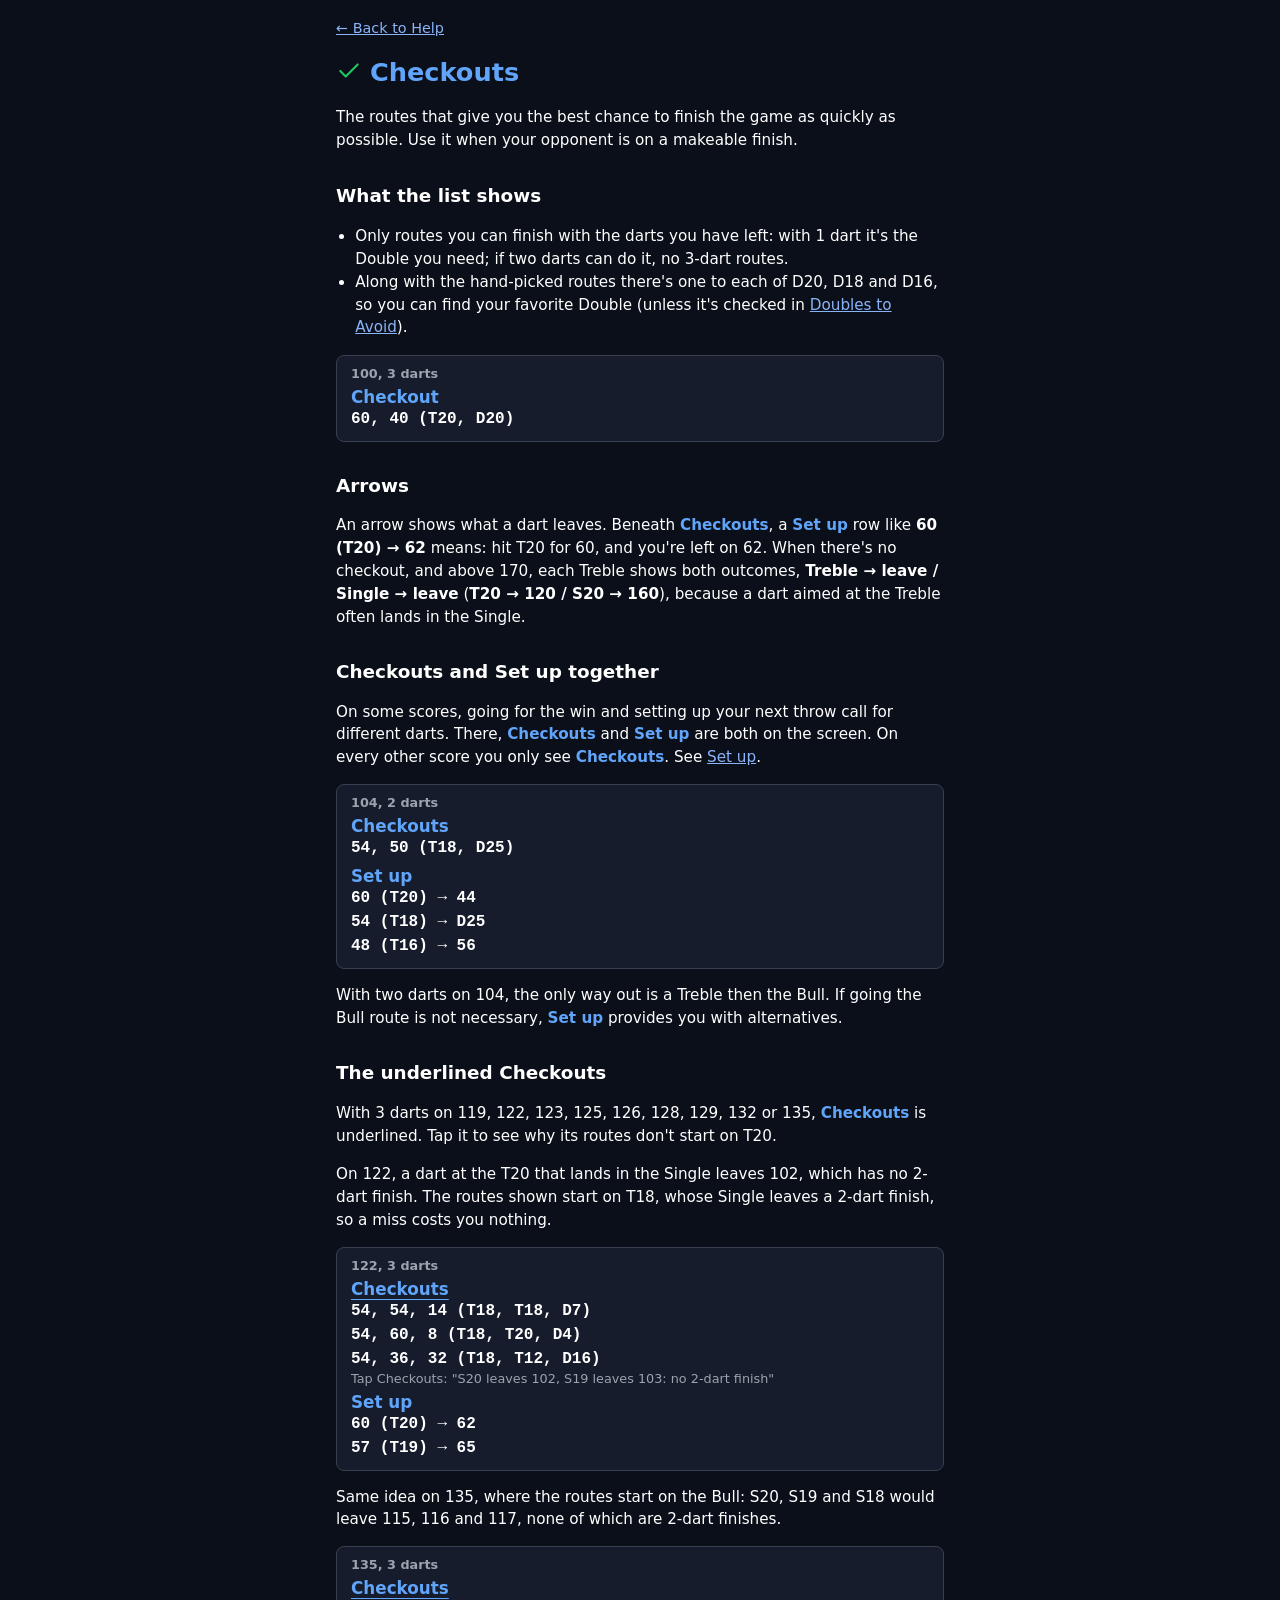
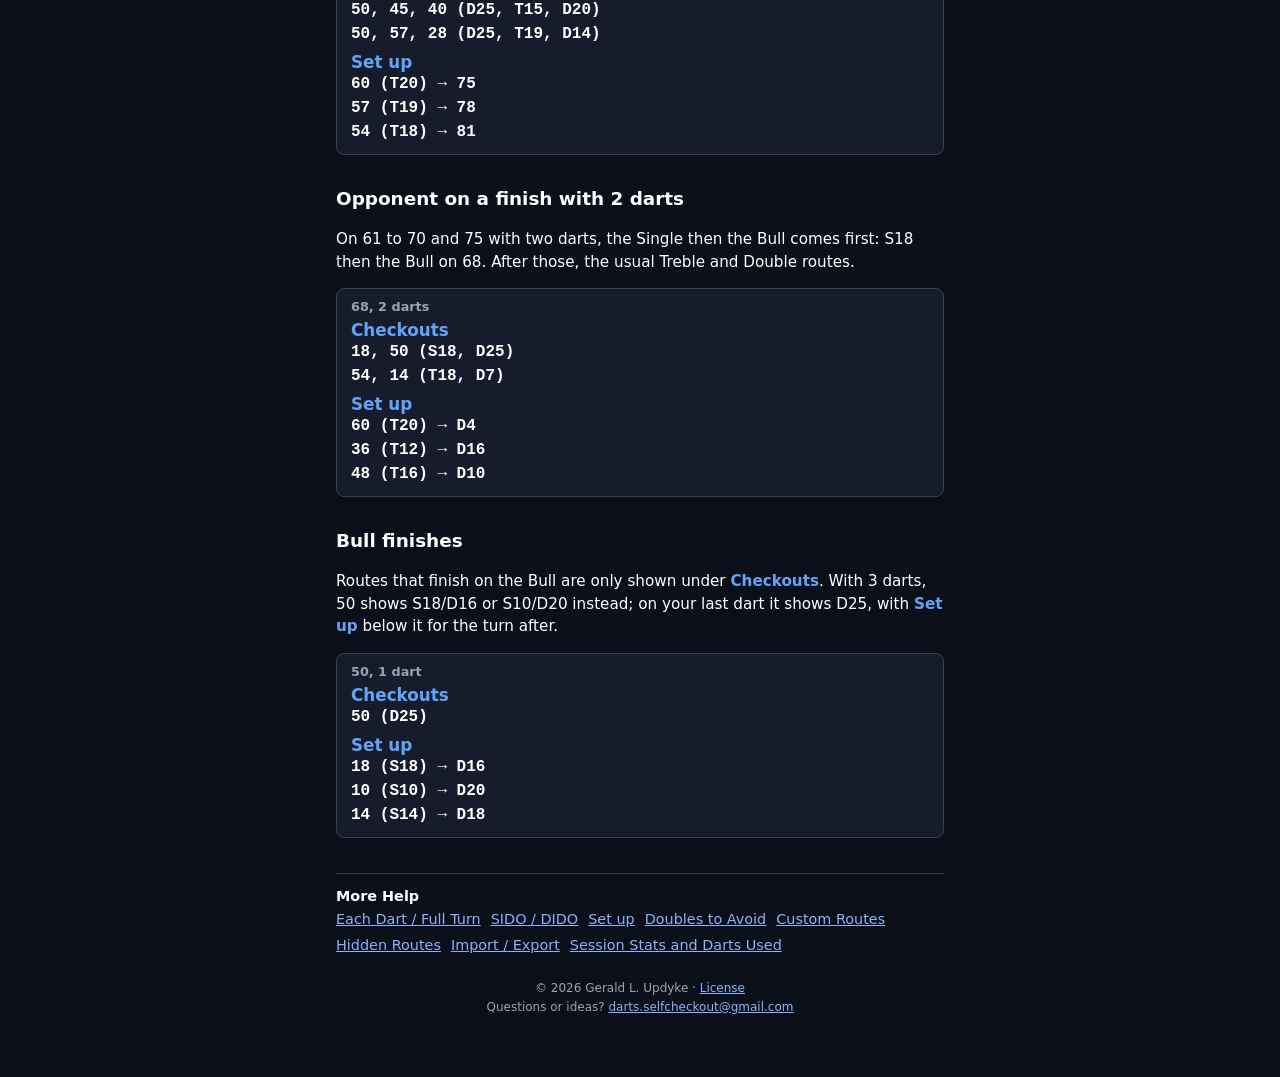
<file: help/checkouts.html>
<!doctype html>
<html lang="en">
<head>
<meta charset="utf-8">
<meta name="viewport" content="width=device-width, initial-scale=1">
<title>Checkouts · Self Checkout Help</title>
<link rel="stylesheet" href="help.css">
<script src="help.js"></script>
</head>
<body>
<main>
<a class="back" href="../?help">← Back to Help</a>
<h1><svg class="hi check" viewBox="0 0 24 24" width="26" height="26" fill="none" stroke="currentColor" stroke-width="2" stroke-linecap="round" stroke-linejoin="round" aria-hidden="true"><path d="M20 6 9 17l-5-5"/></svg>Checkouts</h1>

<p>The routes that give you the best chance to finish the game as quickly as possible. Use it when your opponent is on a makeable finish.</p>
<h2>What the list shows</h2>
<ul>
<li>Only routes you can finish with the darts you have left: with 1 dart it's the Double you need; if two darts can do it, no 3-dart routes.</li>
<li>Along with the hand-picked routes there's one to each of D20, D18 and D16, so you can find your favorite Double (unless it's checked in <a href="doubles-to-avoid.html">Doubles to Avoid</a>).</li>
</ul>
<div class="ex"><span class="cap">100, 3 darts</span><span class="h">Checkout</span>60, 40 (T20, D20)</div>
<h2>Arrows</h2>
<p>An arrow shows what a dart leaves. Beneath <span class="blue">Checkouts</span>, a <span class="blue">Set up</span> row like <strong>60 (T20) → 62</strong> means: hit T20 for 60, and you're left on 62. When there's no checkout, and above 170, each Treble shows both outcomes, <strong>Treble → leave / Single → leave</strong> (<strong>T20 → 120 / S20 → 160</strong>), because a dart aimed at the Treble often lands in the Single.</p>
<h2>Checkouts and Set up together</h2>
<p>On some scores, going for the win and setting up your next throw call for different darts. There, <span class="blue">Checkouts</span> and <span class="blue">Set up</span> are both on the screen. On every other score you only see <span class="blue">Checkouts</span>. See <a href="set-up.html">Set up</a>.</p>
<div class="ex"><span class="cap">104, 2 darts</span><span class="h">Checkouts</span>54, 50 (T18, D25)
<span class="h">Set up</span>60 (T20) → 44<br>54 (T18) → D25<br>48 (T16) → 56</div>
<p>With two darts on 104, the only way out is a Treble then the Bull. If going the Bull route is not necessary, <span class="blue">Set up</span> provides you with alternatives.</p>
<h2>The underlined Checkouts</h2>
<p>With 3 darts on 119, 122, 123, 125, 126, 128, 129, 132 or 135, <span class="blue">Checkouts</span> is underlined. Tap it to see why its routes don't start on T20.</p>
<p>On 122, a dart at the T20 that lands in the Single leaves 102, which has no 2-dart finish. The routes shown start on T18, whose Single leaves a 2-dart finish, so a miss costs you nothing.</p>
<div class="ex"><span class="cap">122, 3 darts</span><span class="h u">Checkouts</span>54, 54, 14 (T18, T18, D7)<br>54, 60, 8 (T18, T20, D4)<br>54, 36, 32 (T18, T12, D16)
<span class="note">Tap Checkouts: "S20 leaves 102, S19 leaves 103: no 2-dart finish"</span>
<span class="h">Set up</span>60 (T20) → 62<br>57 (T19) → 65</div>
<p>Same idea on 135, where the routes start on the Bull: S20, S19 and S18 would leave 115, 116 and 117, none of which are 2-dart finishes.</p>
<div class="ex"><span class="cap">135, 3 darts</span><span class="h u">Checkouts</span>50, 45, 40 (D25, T15, D20)<br>50, 57, 28 (D25, T19, D14)
<span class="h">Set up</span>60 (T20) → 75<br>57 (T19) → 78<br>54 (T18) → 81</div>
<h2>Opponent on a finish with 2 darts</h2>
<p>On 61 to 70 and 75 with two darts, the Single then the Bull comes first: S18 then the Bull on 68. After those, the usual Treble and Double routes.</p>
<div class="ex"><span class="cap">68, 2 darts</span><span class="h">Checkouts</span>18, 50 (S18, D25)<br>54, 14 (T18, D7)
<span class="h">Set up</span>60 (T20) → D4<br>36 (T12) → D16<br>48 (T16) → D10</div>
<h2>Bull finishes</h2>
<p>Routes that finish on the Bull are only shown under <span class="blue">Checkouts</span>. With 3 darts, 50 shows S18/D16 or S10/D20 instead; on your last dart it shows D25, with <span class="blue">Set up</span> below it for the turn after.</p>
<div class="ex"><span class="cap">50, 1 dart</span><span class="h">Checkouts</span>50 (D25)
<span class="h">Set up</span>18 (S18) → D16<br>10 (S10) → D20<br>14 (S14) → D18</div>

<div class="more"><strong>More Help</strong><br><a href="each-dart-full-turn.html">Each Dart / Full Turn</a><a href="sido-dido.html">SIDO / DIDO</a><a href="set-up.html">Set up</a><a href="doubles-to-avoid.html">Doubles to Avoid</a><a href="custom-routes.html">Custom Routes</a><a href="hidden-routes.html">Hidden Routes</a><a href="import-export.html">Import / Export</a><a href="session-stats.html">Session Stats and Darts Used</a></div>
<p class="foot">© 2026 Gerald L. Updyke · <a href="license.txt">License</a><br>Questions or ideas? <a href="mailto:darts.selfcheckout@gmail.com">darts.selfcheckout@gmail.com</a></p>
</main>
</body>
</html>
</file>
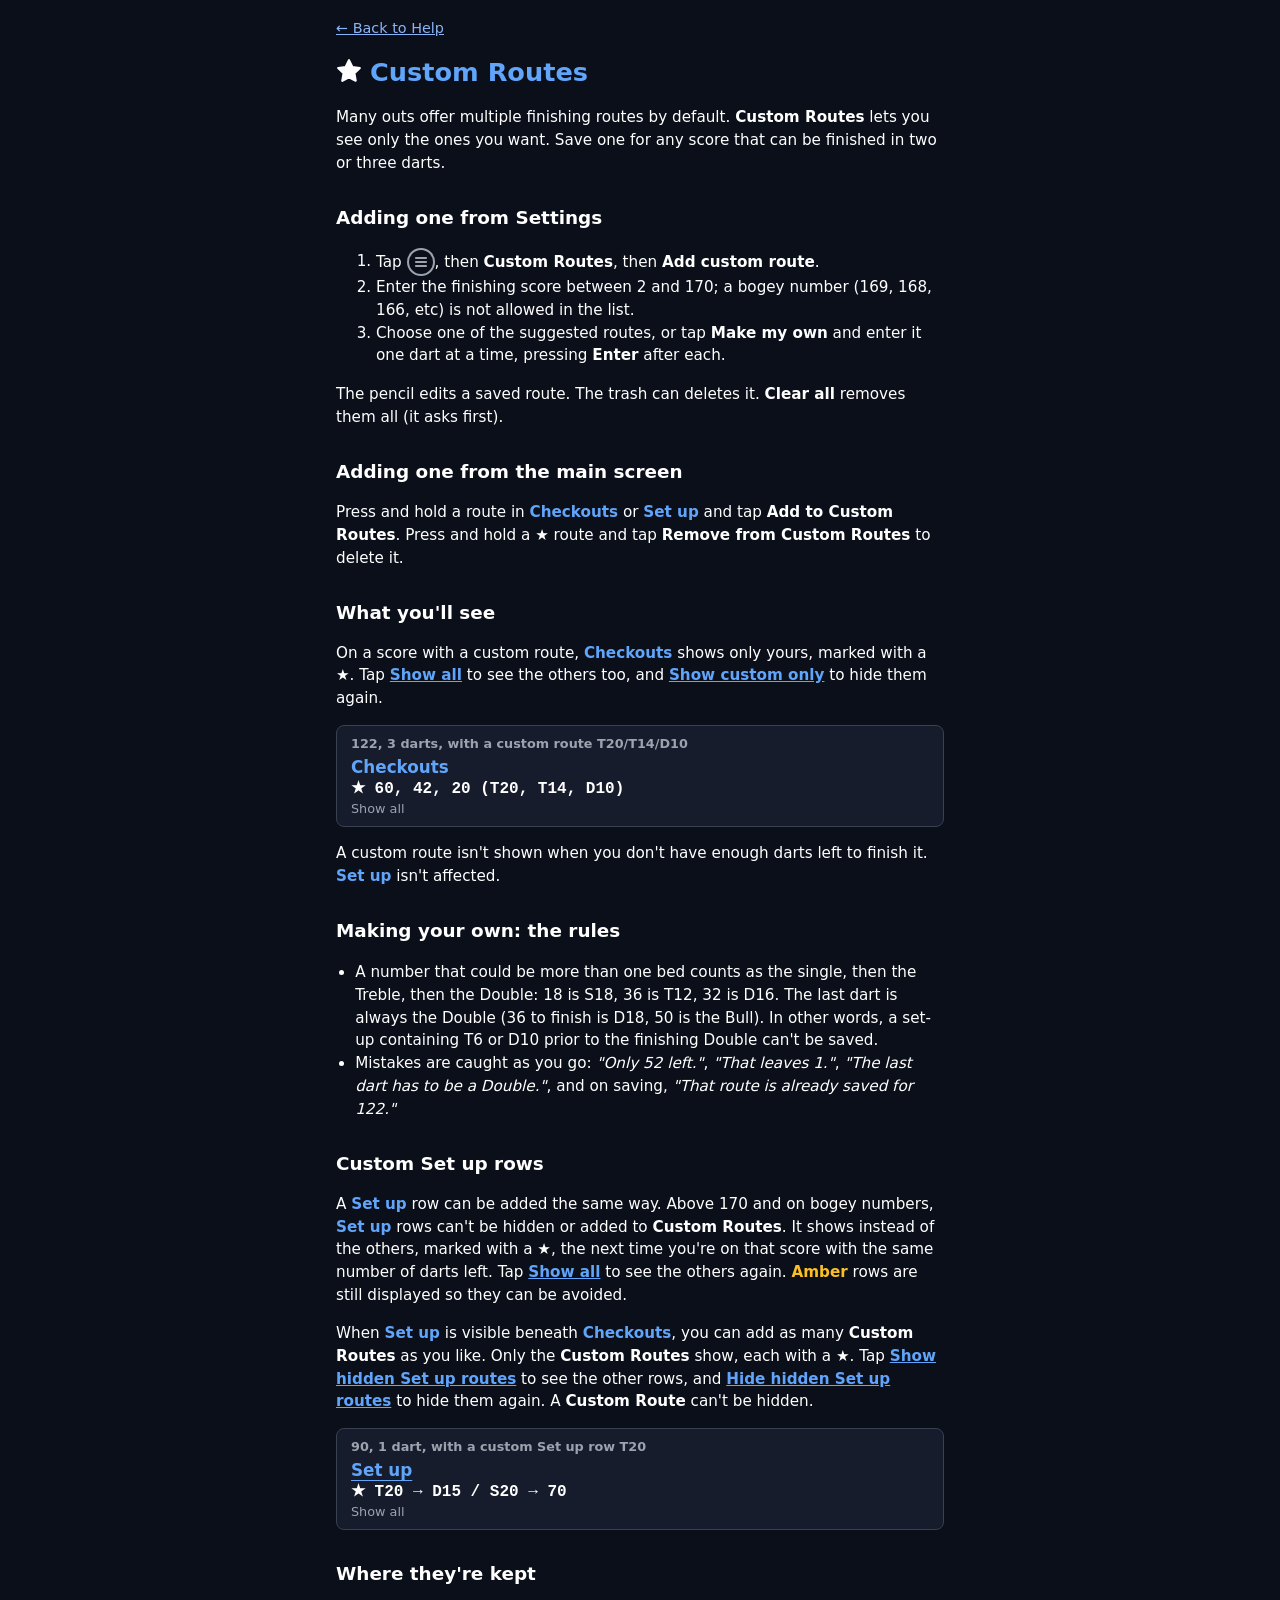
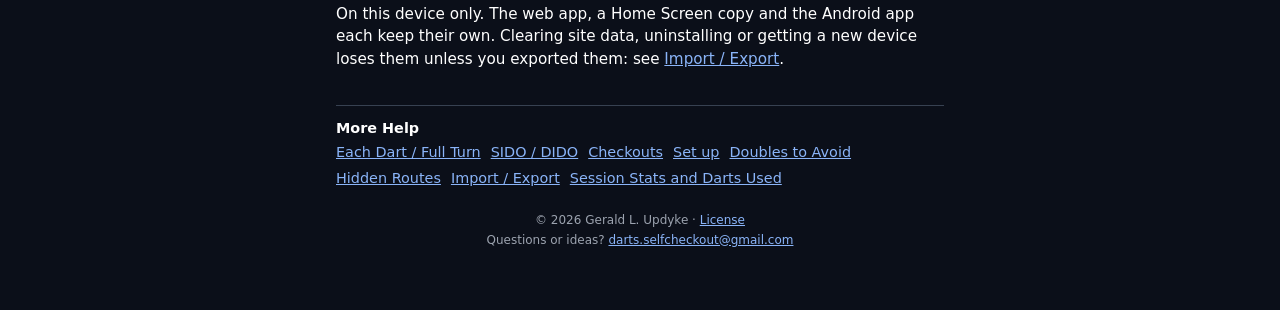
<file: help/custom-routes.html>
<!doctype html>
<html lang="en">
<head>
<meta charset="utf-8">
<meta name="viewport" content="width=device-width, initial-scale=1">
<title>Custom Routes · Self Checkout Help</title>
<link rel="stylesheet" href="help.css">
<script src="help.js"></script>
</head>
<body>
<main>
<a class="back" href="../?help">← Back to Help</a>
<h1><svg class="hi star" viewBox="0 0 24 24" width="26" height="26" fill="currentColor" stroke="currentColor" stroke-width="2" stroke-linecap="round" stroke-linejoin="round" aria-hidden="true"><polygon points="12 2 15.09 8.26 22 9.27 17 14.14 18.18 21.02 12 17.77 5.82 21.02 7 14.14 2 9.27 8.91 8.26 12 2"/></svg>Custom Routes</h1>

<p>Many outs offer multiple finishing routes by default. <strong>Custom Routes</strong> lets you see only the ones you want. Save one for any score that can be finished in two or three darts.</p>
<h2>Adding one from Settings</h2>
<ol>
<li>Tap <span class="ic" role="img" aria-label="the Settings button"><svg viewBox="0 0 24 24" width="16" height="16" fill="none" stroke="currentColor" stroke-width="2" stroke-linecap="round" stroke-linejoin="round" aria-hidden="true"><path d="M4 12h16M4 6h16M4 18h16"/></svg></span>, then <strong>Custom Routes</strong>, then <strong>Add custom route</strong>.</li>
<li>Enter the finishing score between 2 and 170; a bogey number (169, 168, 166, etc) is not allowed in the list.</li>
<li>Choose one of the suggested routes, or tap <strong>Make my own</strong> and enter it one dart at a time, pressing <strong>Enter</strong> after each.</li>
</ol>
<p>The pencil edits a saved route. The trash can deletes it. <strong>Clear all</strong> removes them all (it asks first).</p>
<h2>Adding one from the main screen</h2>
<p>Press and hold a route in <span class="blue">Checkouts</span> or <span class="blue">Set up</span> and tap <strong>Add to Custom Routes</strong>. Press and hold a ★ route and tap <strong>Remove from Custom Routes</strong> to delete it.</p>
<h2>What you'll see</h2>
<p>On a score with a custom route, <span class="blue">Checkouts</span> shows only yours, marked with a ★. Tap <span class="blue" style="text-decoration:underline">Show all</span> to see the others too, and <span class="blue" style="text-decoration:underline">Show custom only</span> to hide them again.</p>
<div class="ex"><span class="cap">122, 3 darts, with a custom route T20/T14/D10</span><span class="h">Checkouts</span>★ 60, 42, 20 (T20, T14, D10)
<span class="note">Show all</span></div>
<p>A custom route isn't shown when you don't have enough darts left to finish it. <span class="blue">Set up</span> isn't affected.</p>
<h2>Making your own: the rules</h2>
<ul>
<li>A number that could be more than one bed counts as the single, then the Treble, then the Double: 18 is S18, 36 is T12, 32 is D16. The last dart is always the Double (36 to finish is D18, 50 is the Bull). In other words, a set-up containing T6 or D10 prior to the finishing Double can't be saved.</li>
<li>Mistakes are caught as you go: <em>"Only 52 left."</em>, <em>"That leaves 1."</em>, <em>"The last dart has to be a Double."</em>, and on saving, <em>"That route is already saved for 122."</em></li>
</ul>
<h2>Custom Set up rows</h2>
<p>A <span class="blue">Set up</span> row can be added the same way. Above 170 and on bogey numbers, <span class="blue">Set up</span> rows can't be hidden or added to <strong>Custom Routes</strong>. It shows instead of the others, marked with a ★, the next time you're on that score with the same number of darts left. Tap <span class="blue" style="text-decoration:underline">Show all</span> to see the others again. <span class="amber">Amber</span> rows are still displayed so they can be avoided.</p>
<p>When <span class="blue">Set up</span> is visible beneath <span class="blue">Checkouts</span>, you can add as many <strong>Custom Routes</strong> as you like. Only the <strong>Custom Routes</strong> show, each with a ★. Tap <span class="blue" style="text-decoration:underline">Show hidden Set up routes</span> to see the other rows, and <span class="blue" style="text-decoration:underline">Hide hidden Set up routes</span> to hide them again. A <strong>Custom Route</strong> can't be hidden.</p>
<div class="ex"><span class="cap">90, 1 dart, with a custom Set up row T20</span><span class="h u">Set up</span>★ T20 → D15 / S20 → 70
<span class="note">Show all</span></div>
<h2>Where they're kept</h2>
<p>On this device only. The web app, a Home Screen copy and the Android app each keep their own. Clearing site data, uninstalling or getting a new device loses them unless you exported them: see <a href="import-export.html">Import / Export</a>.</p>

<div class="more"><strong>More Help</strong><br><a href="each-dart-full-turn.html">Each Dart / Full Turn</a><a href="sido-dido.html">SIDO / DIDO</a><a href="checkouts.html">Checkouts</a><a href="set-up.html">Set up</a><a href="doubles-to-avoid.html">Doubles to Avoid</a><a href="hidden-routes.html">Hidden Routes</a><a href="import-export.html">Import / Export</a><a href="session-stats.html">Session Stats and Darts Used</a></div>
<p class="foot">© 2026 Gerald L. Updyke · <a href="license.txt">License</a><br>Questions or ideas? <a href="mailto:darts.selfcheckout@gmail.com">darts.selfcheckout@gmail.com</a></p>
</main>
</body>
</html>
</file>
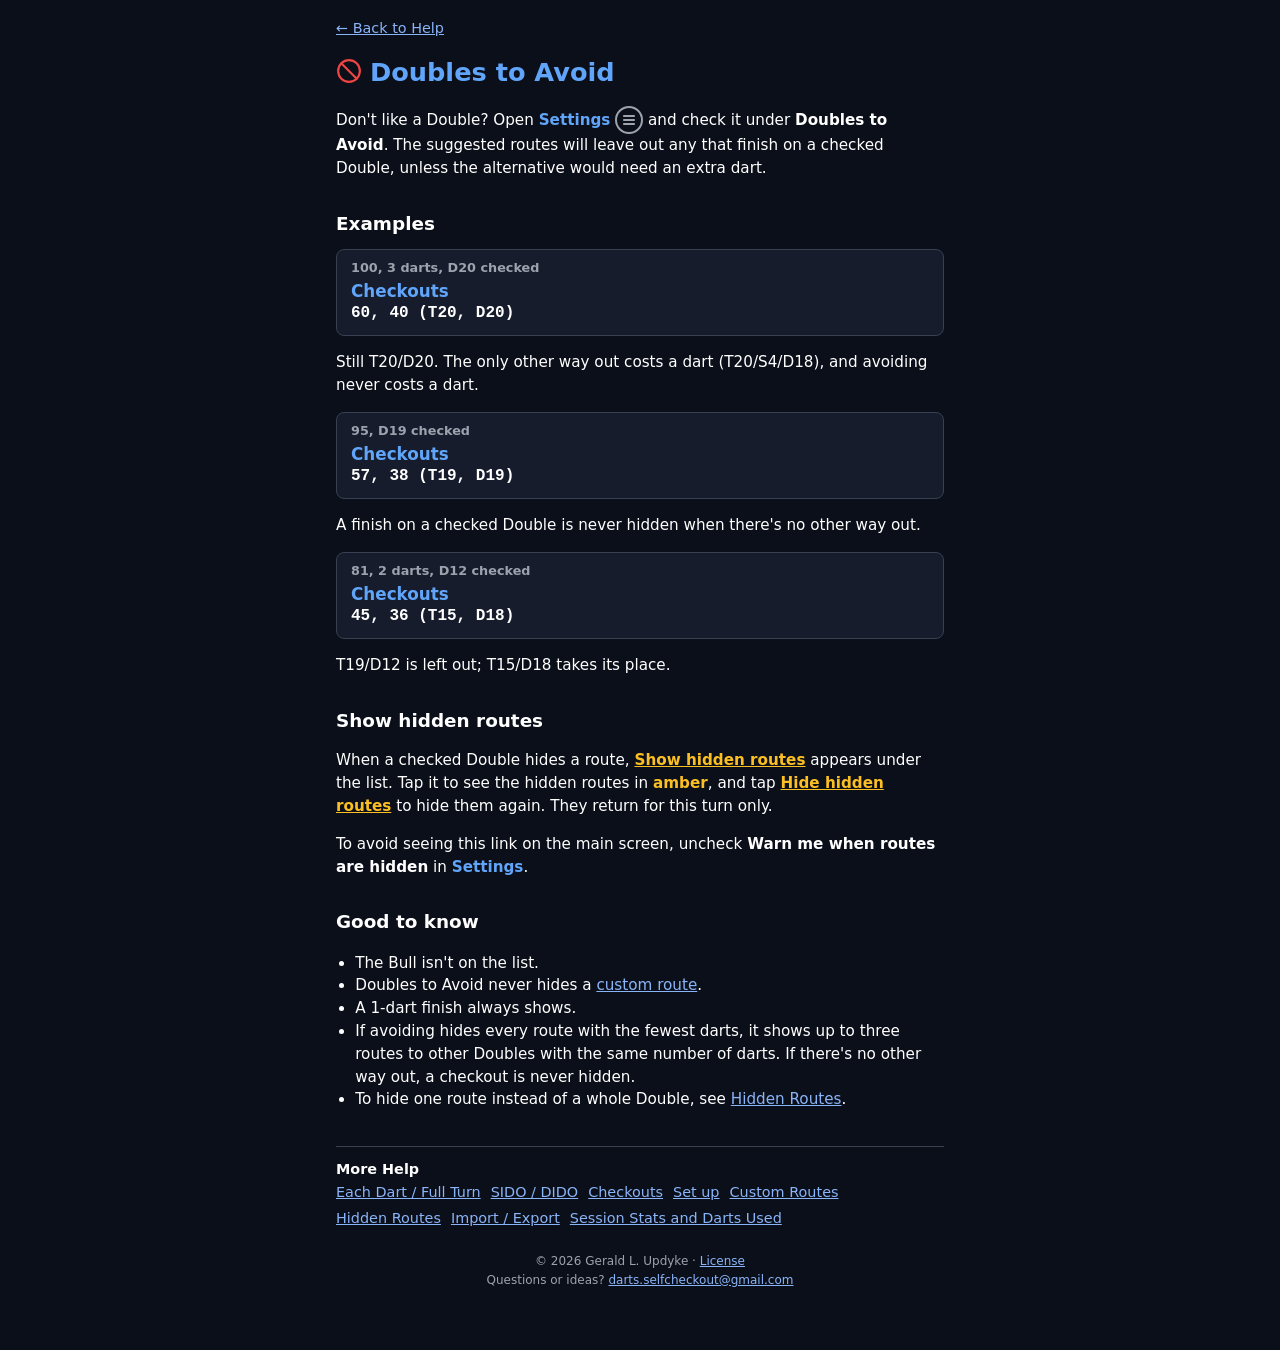
<file: help/doubles-to-avoid.html>
<!doctype html>
<html lang="en">
<head>
<meta charset="utf-8">
<meta name="viewport" content="width=device-width, initial-scale=1">
<title>Doubles to Avoid · Self Checkout Help</title>
<link rel="stylesheet" href="help.css">
<script src="help.js"></script>
</head>
<body>
<main>
<a class="back" href="../?help">← Back to Help</a>
<h1><svg class="hi ban" viewBox="0 0 24 24" width="26" height="26" fill="none" stroke="currentColor" stroke-width="2" stroke-linecap="round" stroke-linejoin="round" aria-hidden="true"><circle cx="12" cy="12" r="10"/><path d="m4.9 4.9 14.2 14.2"/></svg>Doubles to Avoid</h1>

<p>Don't like a Double? Open <span class="blue">Settings</span> <span class="ic" role="img" aria-label="the Settings button"><svg viewBox="0 0 24 24" width="16" height="16" fill="none" stroke="currentColor" stroke-width="2" stroke-linecap="round" stroke-linejoin="round" aria-hidden="true"><path d="M4 12h16M4 6h16M4 18h16"/></svg></span> and check it under <strong>Doubles to Avoid</strong>. The suggested routes will leave out any that finish on a checked Double, unless the alternative would need an extra dart.</p>
<h2>Examples</h2>
<div class="ex"><span class="cap">100, 3 darts, D20 checked</span><span class="h">Checkouts</span>60, 40 (T20, D20)</div>
<p>Still T20/D20. The only other way out costs a dart (T20/S4/D18), and avoiding never costs a dart.</p>
<div class="ex"><span class="cap">95, D19 checked</span><span class="h">Checkouts</span>57, 38 (T19, D19)</div>
<p>A finish on a checked Double is never hidden when there's no other way out.</p>
<div class="ex"><span class="cap">81, 2 darts, D12 checked</span><span class="h">Checkouts</span>45, 36 (T15, D18)</div>
<p>T19/D12 is left out; T15/D18 takes its place.</p>
<h2>Show hidden routes</h2>
<p>When a checked Double hides a route, <span class="amber" style="text-decoration:underline">Show hidden routes</span> appears under the list. Tap it to see the hidden routes in <span class="amber">amber</span>, and tap <span class="amber" style="text-decoration:underline">Hide hidden routes</span> to hide them again. They return for this turn only.</p>
<p>To avoid seeing this link on the main screen, uncheck <strong>Warn me when routes are hidden</strong> in <span class="blue">Settings</span>.</p>
<h2>Good to know</h2>
<ul>
<li>The Bull isn't on the list.</li>
<li>Doubles to Avoid never hides a <a href="custom-routes.html">custom route</a>.</li>
<li>A 1-dart finish always shows.</li>
<li>If avoiding hides every route with the fewest darts, it shows up to three routes to other Doubles with the same number of darts. If there's no other way out, a checkout is never hidden.</li>
<li>To hide one route instead of a whole Double, see <a href="hidden-routes.html">Hidden Routes</a>.</li>
</ul>

<div class="more"><strong>More Help</strong><br><a href="each-dart-full-turn.html">Each Dart / Full Turn</a><a href="sido-dido.html">SIDO / DIDO</a><a href="checkouts.html">Checkouts</a><a href="set-up.html">Set up</a><a href="custom-routes.html">Custom Routes</a><a href="hidden-routes.html">Hidden Routes</a><a href="import-export.html">Import / Export</a><a href="session-stats.html">Session Stats and Darts Used</a></div>
<p class="foot">© 2026 Gerald L. Updyke · <a href="license.txt">License</a><br>Questions or ideas? <a href="mailto:darts.selfcheckout@gmail.com">darts.selfcheckout@gmail.com</a></p>
</main>
</body>
</html>
</file>
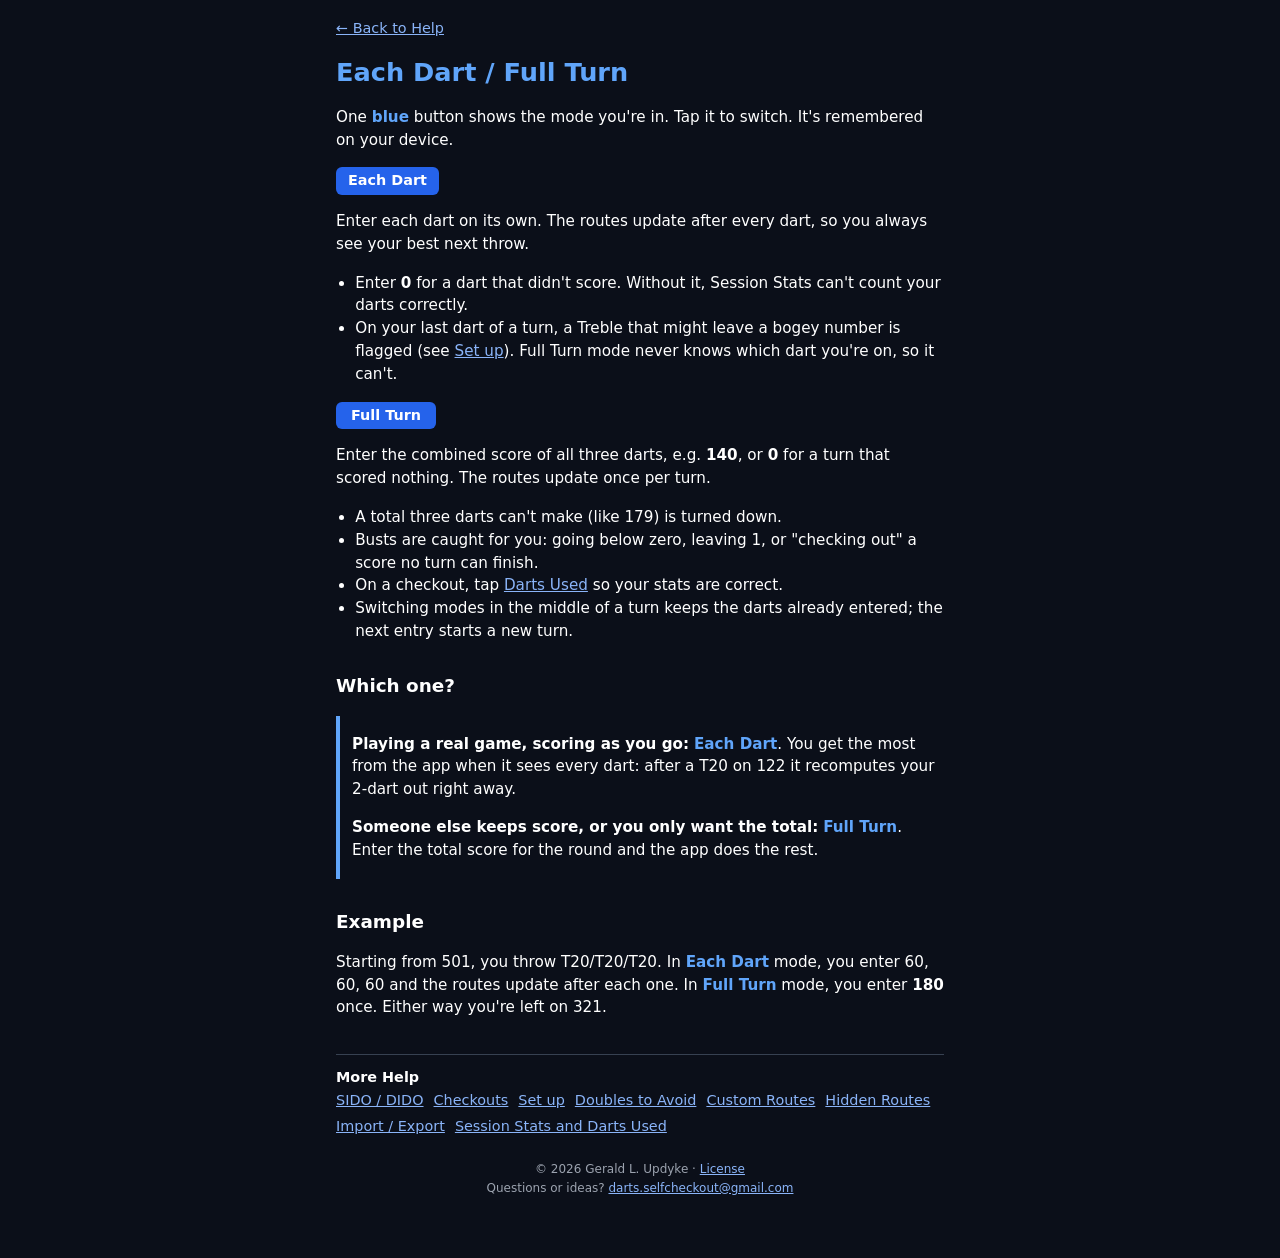
<file: help/each-dart-full-turn.html>
<!doctype html>
<html lang="en">
<head>
<meta charset="utf-8">
<meta name="viewport" content="width=device-width, initial-scale=1">
<title>Each Dart / Full Turn · Self Checkout Help</title>
<link rel="stylesheet" href="help.css">
<script src="help.js"></script>
</head>
<body>
<main>
<a class="back" href="../?help">← Back to Help</a>
<h1>Each Dart / Full Turn</h1>

<p>One <span class="blue">blue</span> button shows the mode you're in. Tap it to switch. It's remembered on your device.</p>
<p><span class="btn" style="min-width:100px">Each Dart</span></p>
<p>Enter each dart on its own. The routes update after every dart, so you always see your best next throw.</p>
<ul>
<li>Enter <strong>0</strong> for a dart that didn't score. Without it, Session Stats can't count your darts correctly.</li>
<li>On your last dart of a turn, a Treble that might leave a bogey number is flagged (see <a href="set-up.html">Set up</a>). Full Turn mode never knows which dart you're on, so it can't.</li>
</ul>
<p><span class="btn" style="min-width:100px">Full Turn</span></p>
<p>Enter the combined score of all three darts, e.g. <strong>140</strong>, or <strong>0</strong> for a turn that scored nothing. The routes update once per turn.</p>
<ul>
<li>A total three darts can't make (like 179) is turned down.</li>
<li>Busts are caught for you: going below zero, leaving 1, or "checking out" a score no turn can finish.</li>
<li>On a checkout, tap <a href="session-stats.html#darts-used">Darts Used</a> so your stats are correct.</li>
<li>Switching modes in the middle of a turn keeps the darts already entered; the next entry starts a new turn.</li>
</ul>
<h2>Which one?</h2>
<div class="why"><p><strong>Playing a real game, scoring as you go:</strong> <span class="blue">Each Dart</span>. You get the most from the app when it sees every dart: after a T20 on 122 it recomputes your 2-dart out right away.</p>
<p><strong>Someone else keeps score, or you only want the total:</strong> <span class="blue">Full Turn</span>. Enter the total score for the round and the app does the rest.</p></div>
<h2>Example</h2>
<p>Starting from 501, you throw T20/T20/T20. In <span class="blue">Each Dart</span> mode, you enter 60, 60, 60 and the routes update after each one. In <span class="blue">Full Turn</span> mode, you enter <strong>180</strong> once. Either way you're left on 321.</p>

<div class="more"><strong>More Help</strong><br><a href="sido-dido.html">SIDO / DIDO</a><a href="checkouts.html">Checkouts</a><a href="set-up.html">Set up</a><a href="doubles-to-avoid.html">Doubles to Avoid</a><a href="custom-routes.html">Custom Routes</a><a href="hidden-routes.html">Hidden Routes</a><a href="import-export.html">Import / Export</a><a href="session-stats.html">Session Stats and Darts Used</a></div>
<p class="foot">© 2026 Gerald L. Updyke · <a href="license.txt">License</a><br>Questions or ideas? <a href="mailto:darts.selfcheckout@gmail.com">darts.selfcheckout@gmail.com</a></p>
</main>
</body>
</html>
</file>
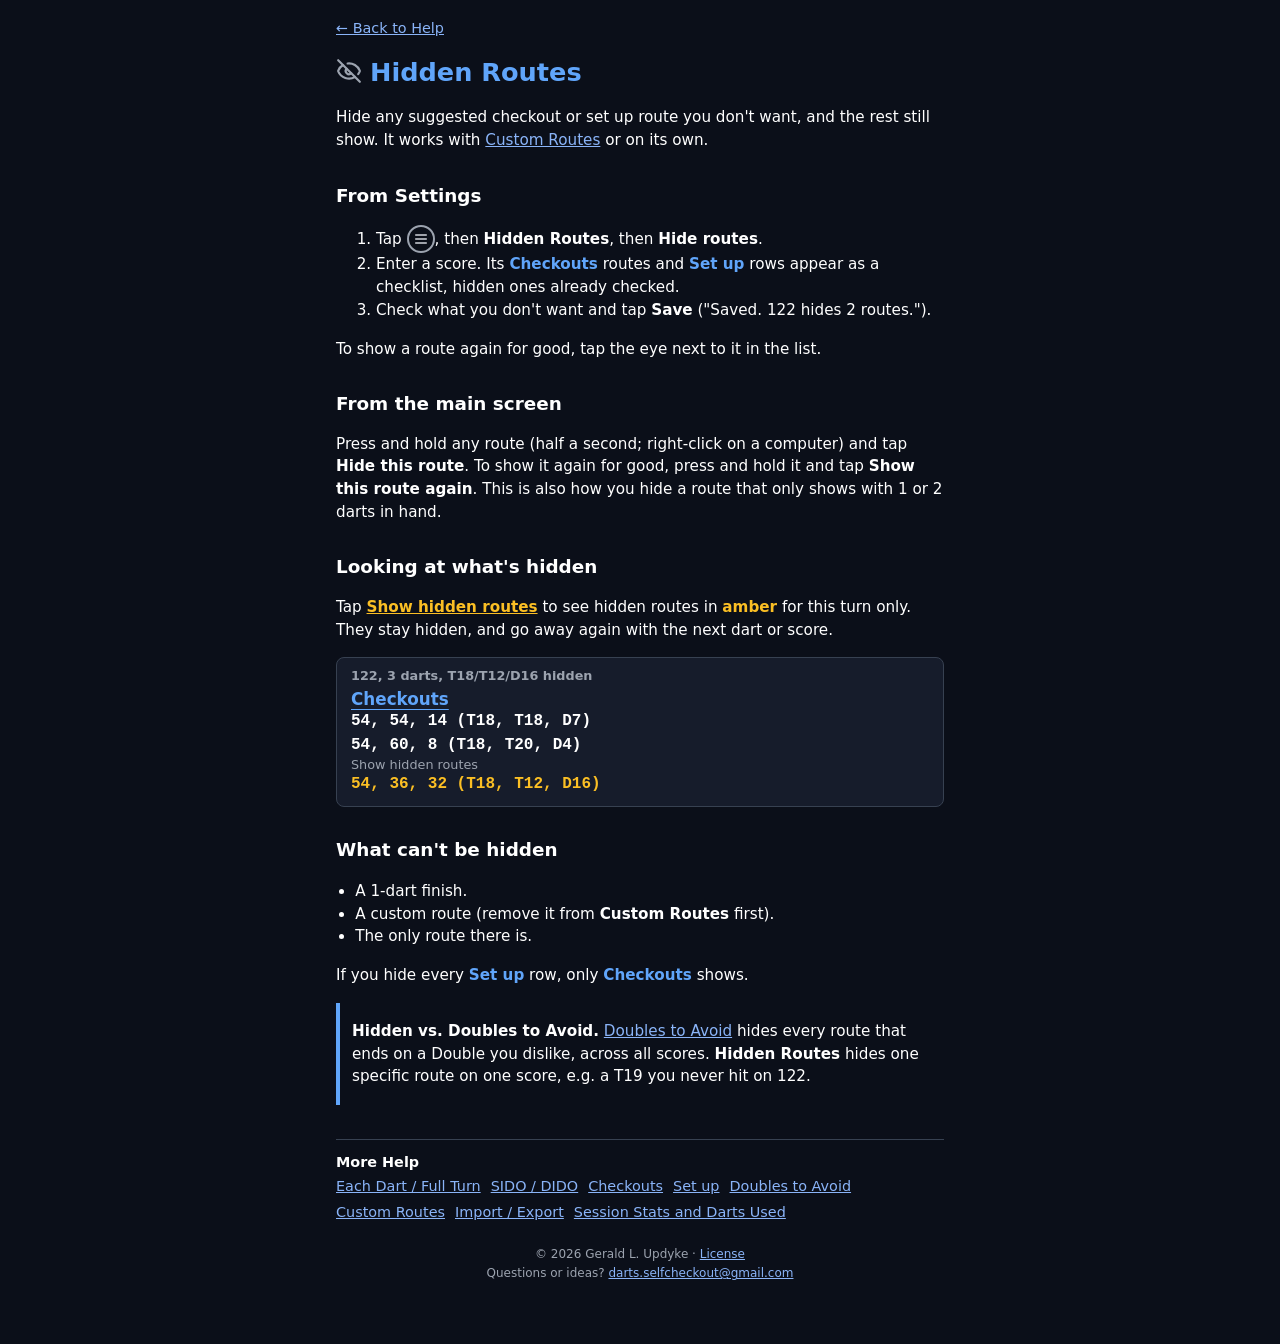
<file: help/hidden-routes.html>
<!doctype html>
<html lang="en">
<head>
<meta charset="utf-8">
<meta name="viewport" content="width=device-width, initial-scale=1">
<title>Hidden Routes · Self Checkout Help</title>
<link rel="stylesheet" href="help.css">
<script src="help.js"></script>
</head>
<body>
<main>
<a class="back" href="../?help">← Back to Help</a>
<h1><svg class="hi eye" viewBox="0 0 24 24" width="26" height="26" fill="none" stroke="currentColor" stroke-width="2" stroke-linecap="round" stroke-linejoin="round" aria-hidden="true"><path d="M10.733 5.076a10.744 10.744 0 0 1 11.205 6.575 1 1 0 0 1 0 .696 10.747 10.747 0 0 1-1.444 2.49"/><path d="M14.084 14.158a3 3 0 0 1-4.242-4.242"/><path d="M17.479 17.499a10.75 10.75 0 0 1-15.417-5.151 1 1 0 0 1 0-.696 10.75 10.75 0 0 1 4.446-5.143"/><path d="m2 2 20 20"/></svg>Hidden Routes</h1>

<p>Hide any suggested checkout or set up route you don't want, and the rest still show. It works with <a href="custom-routes.html">Custom Routes</a> or on its own.</p>
<h2>From Settings</h2>
<ol>
<li>Tap <span class="ic" role="img" aria-label="the Settings button"><svg viewBox="0 0 24 24" width="16" height="16" fill="none" stroke="currentColor" stroke-width="2" stroke-linecap="round" stroke-linejoin="round" aria-hidden="true"><path d="M4 12h16M4 6h16M4 18h16"/></svg></span>, then <strong>Hidden Routes</strong>, then <strong>Hide routes</strong>.</li>
<li>Enter a score. Its <span class="blue">Checkouts</span> routes and <span class="blue">Set up</span> rows appear as a checklist, hidden ones already checked.</li>
<li>Check what you don't want and tap <strong>Save</strong> ("Saved. 122 hides 2 routes.").</li>
</ol>
<p>To show a route again for good, tap the eye next to it in the list.</p>
<h2>From the main screen</h2>
<p>Press and hold any route (half a second; right-click on a computer) and tap <strong>Hide this route</strong>. To show it again for good, press and hold it and tap <strong>Show this route again</strong>. This is also how you hide a route that only shows with 1 or 2 darts in hand.</p>
<h2>Looking at what's hidden</h2>
<p>Tap <span class="amber" style="text-decoration:underline">Show hidden routes</span> to see hidden routes in <span class="amber">amber</span> for this turn only. They stay hidden, and go away again with the next dart or score.</p>
<div class="ex"><span class="cap">122, 3 darts, T18/T12/D16 hidden</span><span class="h u">Checkouts</span>54, 54, 14 (T18, T18, D7)<br>54, 60, 8 (T18, T20, D4)
<span class="note">Show hidden routes</span>
<span class="a">54, 36, 32 (T18, T12, D16)</span></div>
<h2>What can't be hidden</h2>
<ul>
<li>A 1-dart finish.</li>
<li>A custom route (remove it from <strong>Custom Routes</strong> first).</li>
<li>The only route there is.</li>
</ul>
<p>If you hide every <span class="blue">Set up</span> row, only <span class="blue">Checkouts</span> shows.</p>
<div class="why"><p><strong>Hidden vs. Doubles to Avoid.</strong> <a href="doubles-to-avoid.html">Doubles to Avoid</a> hides every route that ends on a Double you dislike, across all scores. <strong>Hidden Routes</strong> hides one specific route on one score, e.g. a T19 you never hit on 122.</p></div>

<div class="more"><strong>More Help</strong><br><a href="each-dart-full-turn.html">Each Dart / Full Turn</a><a href="sido-dido.html">SIDO / DIDO</a><a href="checkouts.html">Checkouts</a><a href="set-up.html">Set up</a><a href="doubles-to-avoid.html">Doubles to Avoid</a><a href="custom-routes.html">Custom Routes</a><a href="import-export.html">Import / Export</a><a href="session-stats.html">Session Stats and Darts Used</a></div>
<p class="foot">© 2026 Gerald L. Updyke · <a href="license.txt">License</a><br>Questions or ideas? <a href="mailto:darts.selfcheckout@gmail.com">darts.selfcheckout@gmail.com</a></p>
</main>
</body>
</html>
</file>
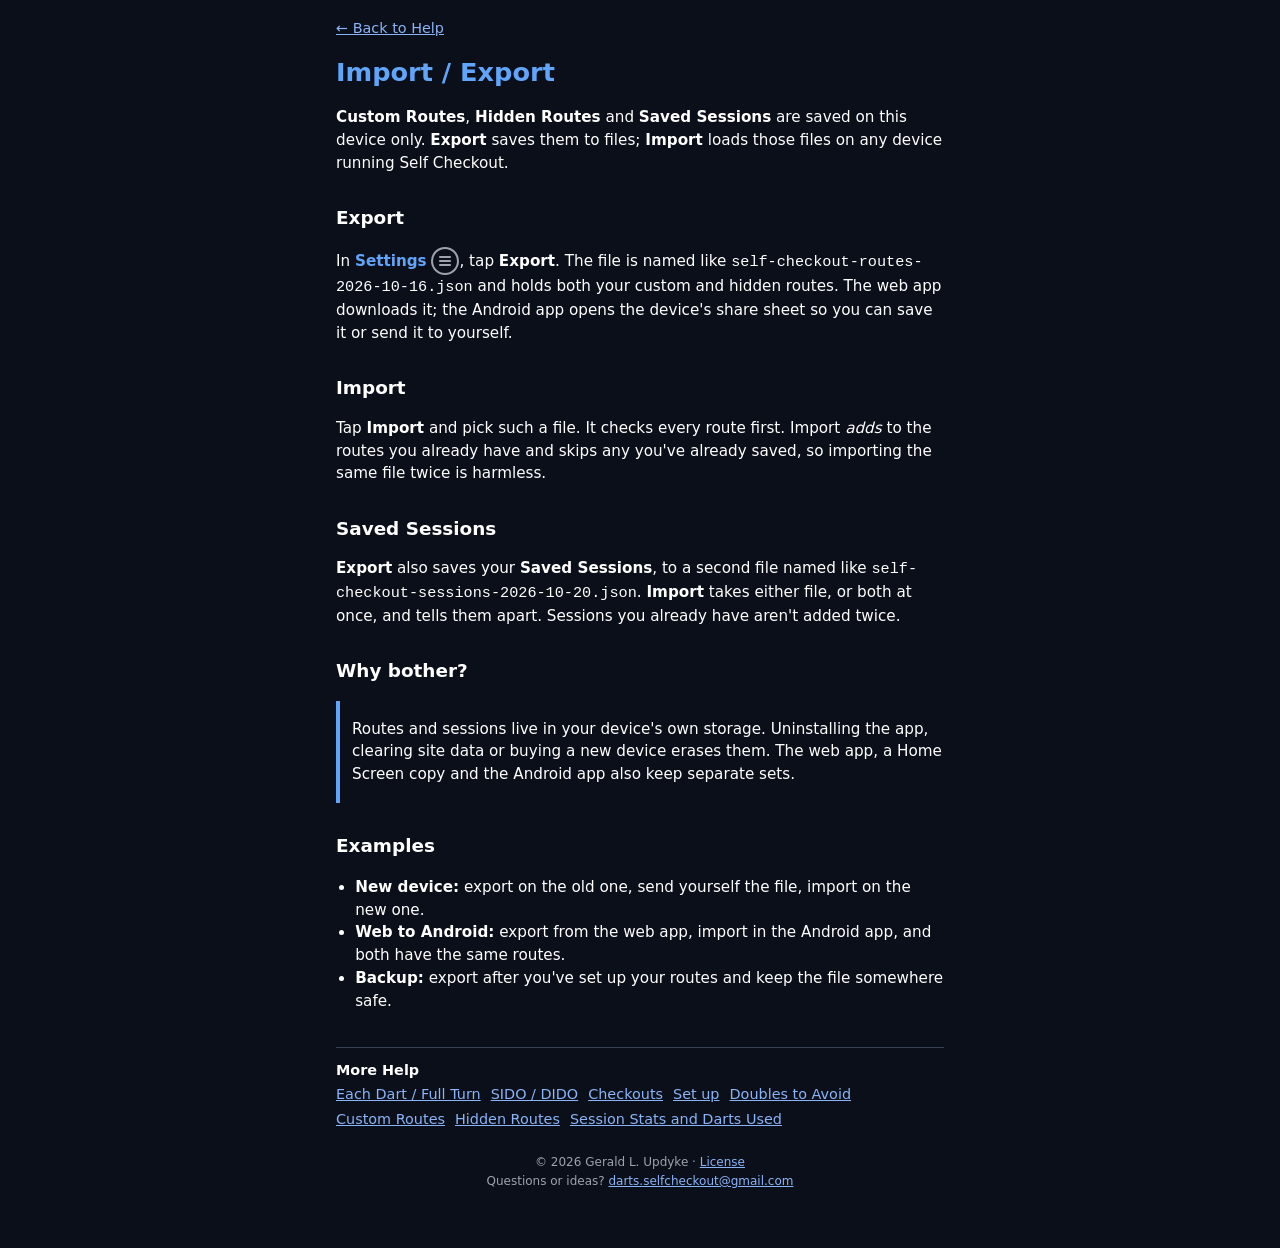
<file: help/import-export.html>
<!doctype html>
<html lang="en">
<head>
<meta charset="utf-8">
<meta name="viewport" content="width=device-width, initial-scale=1">
<title>Import / Export · Self Checkout Help</title>
<link rel="stylesheet" href="help.css">
<script src="help.js"></script>
</head>
<body>
<main>
<a class="back" href="../?help">← Back to Help</a>
<h1>Import / Export</h1>

<p><strong>Custom Routes</strong>, <strong>Hidden Routes</strong> and <strong>Saved Sessions</strong> are saved on this device only. <strong>Export</strong> saves them to files; <strong>Import</strong> loads those files on any device running Self Checkout.</p>
<h2>Export</h2>
<p>In <span class="blue">Settings</span> <span class="ic" role="img" aria-label="the Settings button"><svg viewBox="0 0 24 24" width="16" height="16" fill="none" stroke="currentColor" stroke-width="2" stroke-linecap="round" stroke-linejoin="round" aria-hidden="true"><path d="M4 12h16M4 6h16M4 18h16"/></svg></span>, tap <strong>Export</strong>. The file is named like <code>self-checkout-routes-2026-10-16.json</code> and holds both your custom and hidden routes. The web app downloads it; the Android app opens the device's share sheet so you can save it or send it to yourself.</p>
<h2>Import</h2>
<p>Tap <strong>Import</strong> and pick such a file. It checks every route first. Import <em>adds</em> to the routes you already have and skips any you've already saved, so importing the same file twice is harmless.</p>
<h2>Saved Sessions</h2>
<p><strong>Export</strong> also saves your <strong>Saved Sessions</strong>, to a second file named like <code>self-checkout-sessions-2026-10-20.json</code>. <strong>Import</strong> takes either file, or both at once, and tells them apart. Sessions you already have aren't added twice.</p>
<h2>Why bother?</h2>
<div class="why"><p>Routes and sessions live in your device's own storage. Uninstalling the app, clearing site data or buying a new device erases them. The web app, a Home Screen copy and the Android app also keep separate sets.</p></div>
<h2>Examples</h2>
<ul>
<li><strong>New device:</strong> export on the old one, send yourself the file, import on the new one.</li>
<li><strong>Web to Android:</strong> export from the web app, import in the Android app, and both have the same routes.</li>
<li><strong>Backup:</strong> export after you've set up your routes and keep the file somewhere safe.</li>
</ul>

<div class="more"><strong>More Help</strong><br><a href="each-dart-full-turn.html">Each Dart / Full Turn</a><a href="sido-dido.html">SIDO / DIDO</a><a href="checkouts.html">Checkouts</a><a href="set-up.html">Set up</a><a href="doubles-to-avoid.html">Doubles to Avoid</a><a href="custom-routes.html">Custom Routes</a><a href="hidden-routes.html">Hidden Routes</a><a href="session-stats.html">Session Stats and Darts Used</a></div>
<p class="foot">© 2026 Gerald L. Updyke · <a href="license.txt">License</a><br>Questions or ideas? <a href="mailto:darts.selfcheckout@gmail.com">darts.selfcheckout@gmail.com</a></p>
</main>
</body>
</html>
</file>
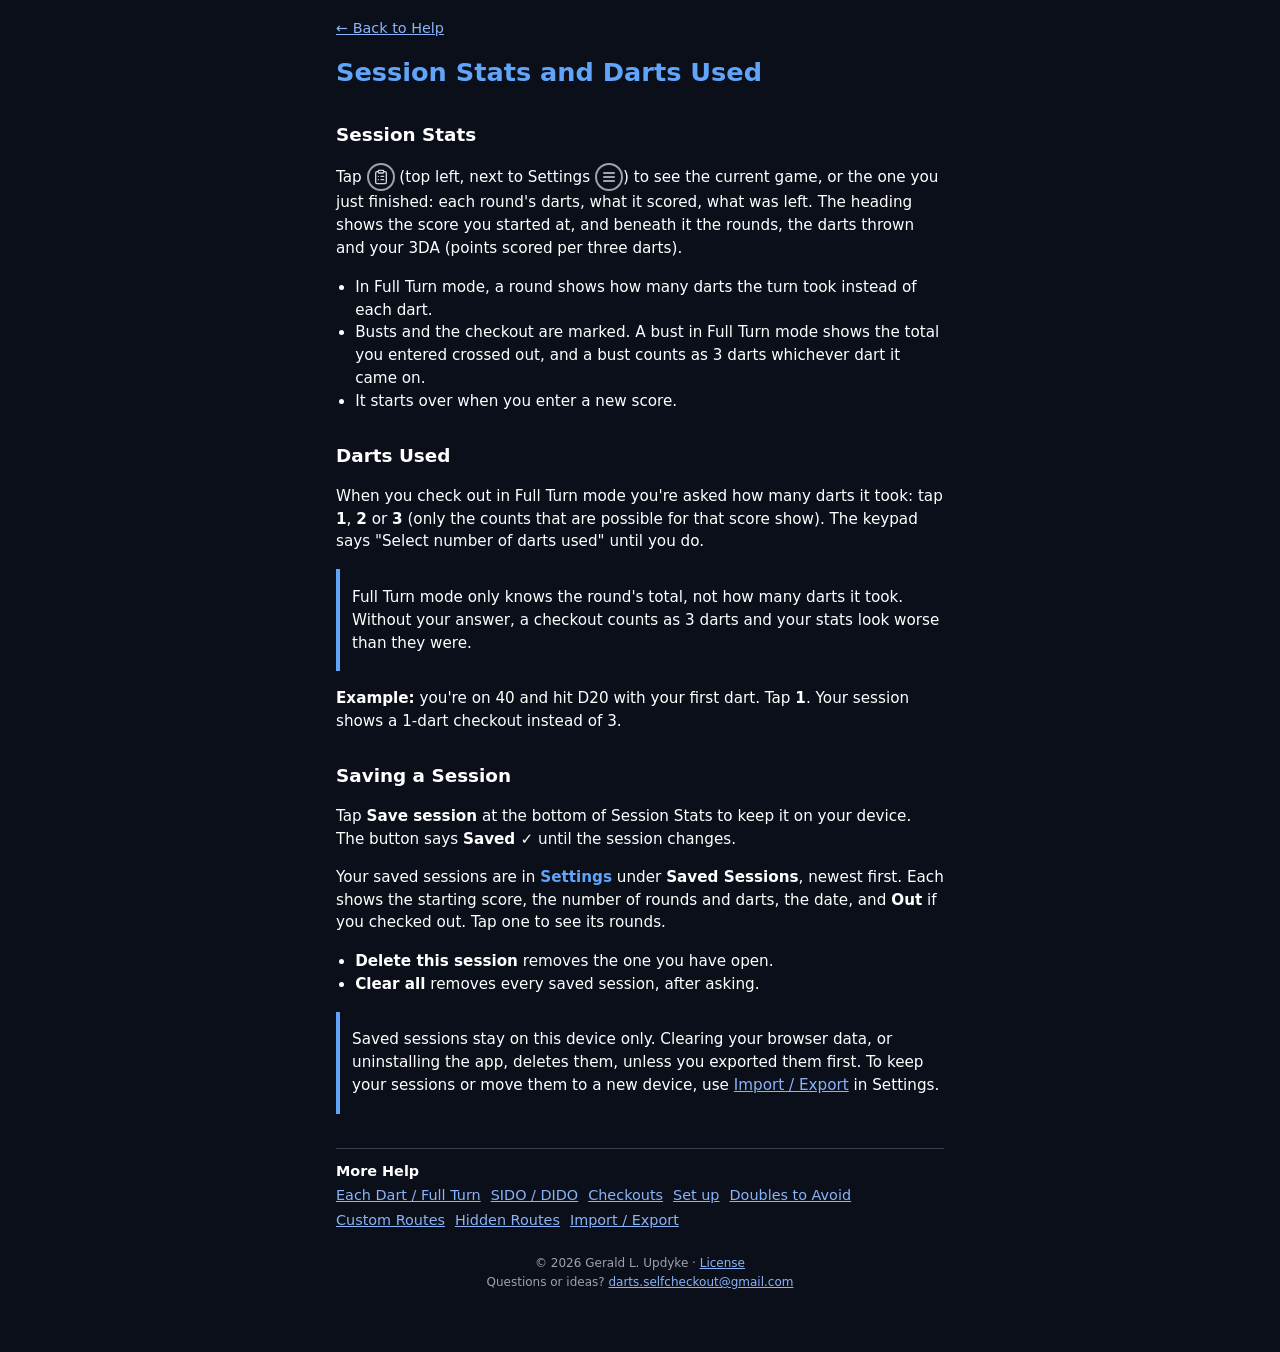
<file: help/session-stats.html>
<!doctype html>
<html lang="en">
<head>
<meta charset="utf-8">
<meta name="viewport" content="width=device-width, initial-scale=1">
<title>Session Stats and Darts Used · Self Checkout Help</title>
<link rel="stylesheet" href="help.css">
<script src="help.js"></script>
</head>
<body>
<main>
<a class="back" href="../?help">← Back to Help</a>
<h1>Session Stats and Darts Used</h1>

<h2>Session Stats</h2>
<p>Tap <span class="ic" role="img" aria-label="the clipboard button"><svg viewBox="0 0 24 24" width="16" height="16" fill="none" stroke="currentColor" stroke-width="2" stroke-linecap="round" stroke-linejoin="round" aria-hidden="true"><rect x="8" y="2" width="8" height="4" rx="1"/><path d="M16 4h2a2 2 0 0 1 2 2v14a2 2 0 0 1-2 2H6a2 2 0 0 1-2-2V6a2 2 0 0 1 2-2h2"/><path d="M12 11h4M12 16h4M8 11h.01M8 16h.01"/></svg></span> (top left, next to Settings <span class="ic" role="img" aria-label="the Settings button"><svg viewBox="0 0 24 24" width="16" height="16" fill="none" stroke="currentColor" stroke-width="2" stroke-linecap="round" stroke-linejoin="round" aria-hidden="true"><path d="M4 12h16M4 6h16M4 18h16"/></svg></span>) to see the current game, or the one you just finished: each round's darts, what it scored, what was left. The heading shows the score you started at, and beneath it the rounds, the darts thrown and your 3DA (points scored per three darts).</p>
<ul>
<li>In Full Turn mode, a round shows how many darts the turn took instead of each dart.</li>
<li>Busts and the checkout are marked. A bust in Full Turn mode shows the total you entered crossed out, and a bust counts as 3 darts whichever dart it came on.</li>
<li>It starts over when you enter a new score.</li>
</ul>
<h2 id="darts-used">Darts Used</h2>
<p>When you check out in Full Turn mode you're asked how many darts it took: tap <strong>1</strong>, <strong>2</strong> or <strong>3</strong> (only the counts that are possible for that score show). The keypad says "Select number of darts used" until you do.</p>
<div class="why"><p>Full Turn mode only knows the round's total, not how many darts it took. Without your answer, a checkout counts as 3 darts and your stats look worse than they were.</p></div>
<p><strong>Example:</strong> you're on 40 and hit D20 with your first dart. Tap <strong>1</strong>. Your session shows a 1-dart checkout instead of 3.</p>

<h2 id="saving">Saving a Session</h2>
<p>Tap <strong>Save session</strong> at the bottom of Session Stats to keep it on your device. The button says <strong>Saved ✓</strong> until the session changes.</p>
<p>Your saved sessions are in <span class="blue">Settings</span> under <strong>Saved Sessions</strong>, newest first. Each shows the starting score, the number of rounds and darts, the date, and <strong>Out</strong> if you checked out. Tap one to see its rounds.</p>
<ul>
<li><strong>Delete this session</strong> removes the one you have open.</li>
<li><strong>Clear all</strong> removes every saved session, after asking.</li>
</ul>
<div class="why"><p>Saved sessions stay on this device only. Clearing your browser data, or uninstalling the app, deletes them, unless you exported them first. To keep your sessions or move them to a new device, use <a href="import-export.html">Import / Export</a> in Settings.</p></div>

<div class="more"><strong>More Help</strong><br><a href="each-dart-full-turn.html">Each Dart / Full Turn</a><a href="sido-dido.html">SIDO / DIDO</a><a href="checkouts.html">Checkouts</a><a href="set-up.html">Set up</a><a href="doubles-to-avoid.html">Doubles to Avoid</a><a href="custom-routes.html">Custom Routes</a><a href="hidden-routes.html">Hidden Routes</a><a href="import-export.html">Import / Export</a></div>
<p class="foot">© 2026 Gerald L. Updyke · <a href="license.txt">License</a><br>Questions or ideas? <a href="mailto:darts.selfcheckout@gmail.com">darts.selfcheckout@gmail.com</a></p>
</main>
</body>
</html>
</file>
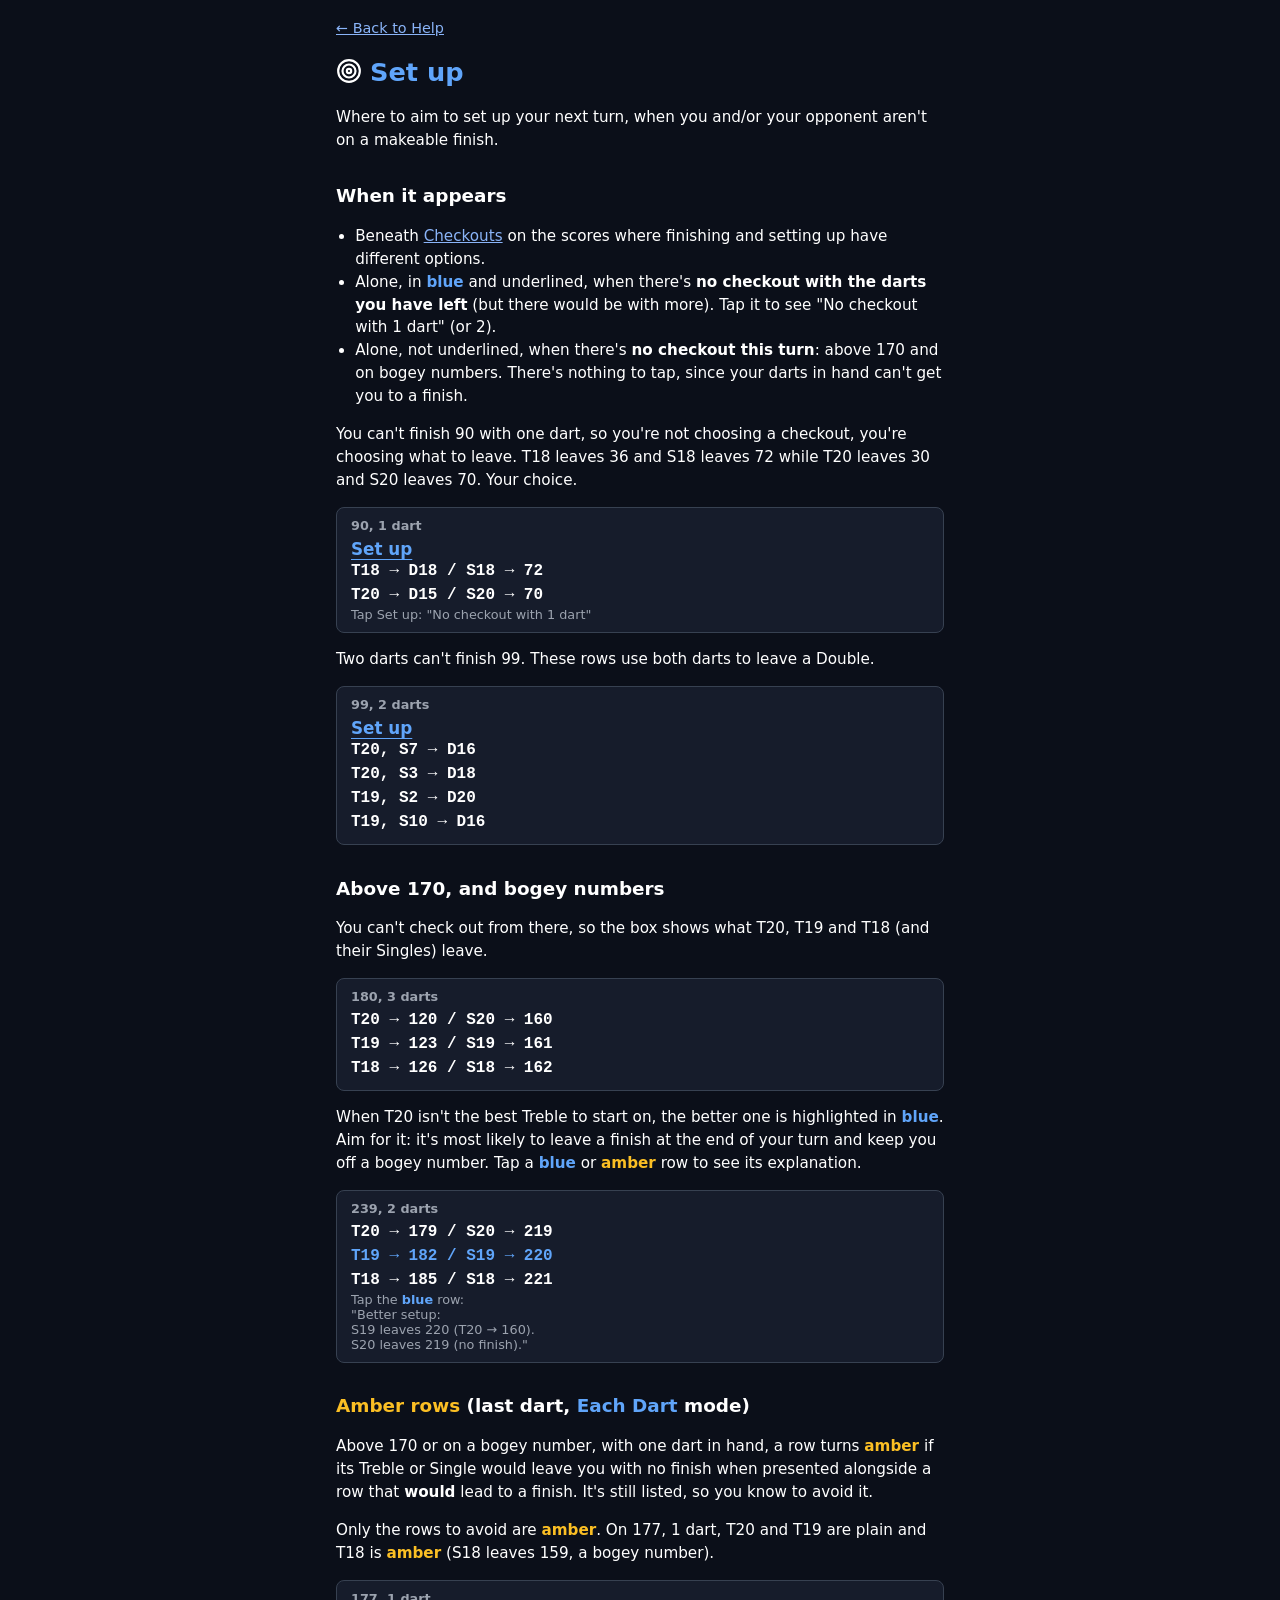
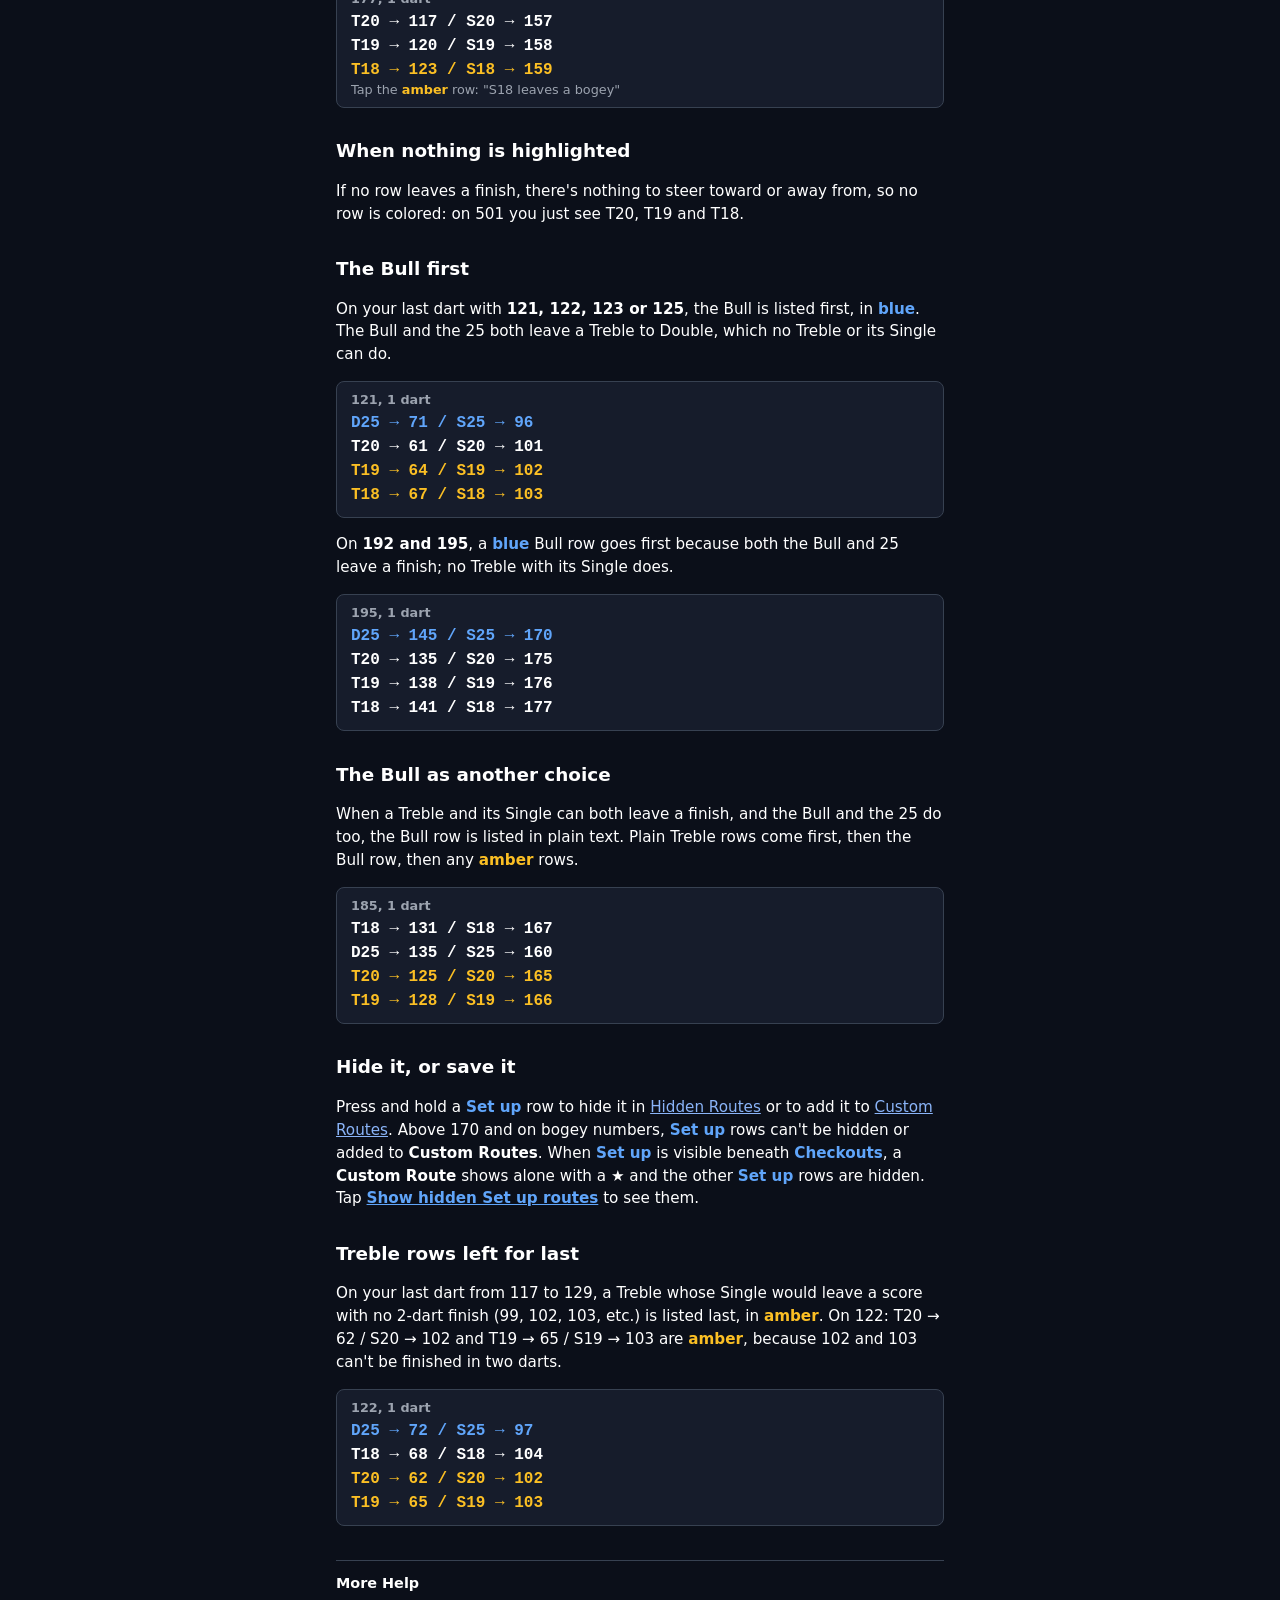
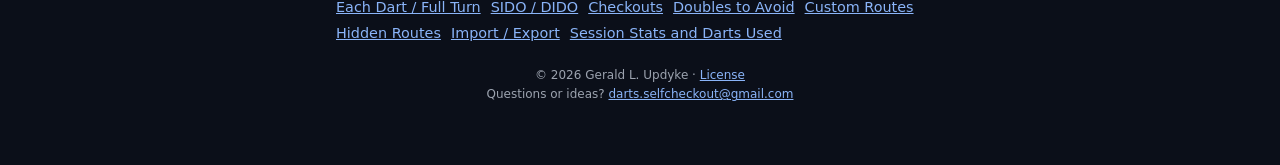
<file: help/set-up.html>
<!doctype html>
<html lang="en">
<head>
<meta charset="utf-8">
<meta name="viewport" content="width=device-width, initial-scale=1">
<title>Set up · Self Checkout Help</title>
<link rel="stylesheet" href="help.css">
<script src="help.js"></script>
</head>
<body>
<main>
<a class="back" href="../?help">← Back to Help</a>
<h1><svg class="hi target" viewBox="0 0 24 24" width="26" height="26" fill="none" stroke="currentColor" stroke-width="2" stroke-linecap="round" stroke-linejoin="round" aria-hidden="true"><circle cx="12" cy="12" r="10"/><circle cx="12" cy="12" r="6"/><circle cx="12" cy="12" r="2"/></svg>Set up</h1>

<p>Where to aim to set up your next turn, when you and/or your opponent aren't on a makeable finish.</p>
<h2>When it appears</h2>
<ul>
<li>Beneath <a href="checkouts.html">Checkouts</a> on the scores where finishing and setting up have different options.</li>
<li>Alone, in <span class="blue">blue</span> and underlined, when there's <strong>no checkout with the darts you have left</strong> (but there would be with more). Tap it to see "No checkout with 1 dart" (or 2).</li>
<li>Alone, not underlined, when there's <strong>no checkout this turn</strong>: above 170 and on bogey numbers. There's nothing to tap, since your darts in hand can't get you to a finish.</li>
</ul>
<p>You can't finish 90 with one dart, so you're not choosing a checkout, you're choosing what to leave. T18 leaves 36 and S18 leaves 72 while T20 leaves 30 and S20 leaves 70. Your choice.</p>
<div class="ex"><span class="cap">90, 1 dart</span><span class="h u">Set up</span>T18 → D18 / S18 → 72<br>T20 → D15 / S20 → 70
<span class="note">Tap Set up: "No checkout with 1 dart"</span></div>
<p>Two darts can't finish 99. These rows use both darts to leave a Double.</p>
<div class="ex"><span class="cap">99, 2 darts</span><span class="h u">Set up</span>T20, S7 → D16<br>T20, S3 → D18<br>T19, S2 → D20<br>T19, S10 → D16</div>
<h2>Above 170, and bogey numbers</h2>
<p>You can't check out from there, so the box shows what T20, T19 and T18 (and their Singles) leave.</p>
<div class="ex"><span class="cap">180, 3 darts</span>T20 → 120 / S20 → 160<br>T19 → 123 / S19 → 161<br>T18 → 126 / S18 → 162</div>
<p>When T20 isn't the best Treble to start on, the better one is highlighted in <span class="blue">blue</span>. Aim for it: it's most likely to leave a finish at the end of your turn and keep you off a bogey number. Tap a <span class="blue">blue</span> or <span class="amber">amber</span> row to see its explanation.</p>
<div class="ex"><span class="cap">239, 2 darts</span>T20 → 179 / S20 → 219<br><span class="b">T19 → 182 / S19 → 220</span><br>T18 → 185 / S18 → 221
<span class="note">Tap the <span class="blue">blue</span> row:<br>"Better setup:<br>S19 leaves 220 (T20 → 160).<br>S20 leaves 219 (no finish)."</span></div>
<h2><span class="amber">Amber rows</span> (last dart, <span class="blue">Each Dart</span> mode)</h2>
<p>Above 170 or on a bogey number, with one dart in hand, a row turns <span class="amber">amber</span> if its Treble or Single would leave you with no finish when presented alongside a row that <strong>would</strong> lead to a finish. It's still listed, so you know to avoid it.</p>
<p>Only the rows to avoid are <span class="amber">amber</span>. On 177, 1 dart, T20 and T19 are plain and T18 is <span class="amber">amber</span> (S18 leaves 159, a bogey number).</p>
<div class="ex"><span class="cap">177, 1 dart</span>T20 → 117 / S20 → 157<br>T19 → 120 / S19 → 158<br><span class="a">T18 → 123 / S18 → 159</span>
<span class="note">Tap the <span class="amber">amber</span> row: "S18 leaves a bogey"</span></div>
<h2>When nothing is highlighted</h2>
<p>If no row leaves a finish, there's nothing to steer toward or away from, so no row is colored: on 501 you just see T20, T19 and T18.</p>
<h2>The Bull first</h2>
<p>On your last dart with <strong>121, 122, 123 or 125</strong>, the Bull is listed first, in <span class="blue">blue</span>. The Bull and the 25 both leave a Treble to Double, which no Treble or its Single can do.</p>
<div class="ex"><span class="cap">121, 1 dart</span><span class="b">D25 → 71 / S25 → 96</span><br>T20 → 61 / S20 → 101<br><span class="a">T19 → 64 / S19 → 102</span><br><span class="a">T18 → 67 / S18 → 103</span></div>
<p>On <strong>192 and 195</strong>, a <span class="blue">blue</span> Bull row goes first because both the Bull and 25 leave a finish; no Treble with its Single does.</p>
<div class="ex"><span class="cap">195, 1 dart</span><span class="b">D25 → 145 / S25 → 170</span><br>T20 → 135 / S20 → 175<br>T19 → 138 / S19 → 176<br>T18 → 141 / S18 → 177</div>
<h2>The Bull as another choice</h2>
<p>When a Treble and its Single can both leave a finish, and the Bull and the 25 do too, the Bull row is listed in plain text. Plain Treble rows come first, then the Bull row, then any <span class="amber">amber</span> rows.</p>
<div class="ex"><span class="cap">185, 1 dart</span>T18 → 131 / S18 → 167<br>D25 → 135 / S25 → 160<br><span class="a">T20 → 125 / S20 → 165</span><br><span class="a">T19 → 128 / S19 → 166</span></div>
<h2>Hide it, or save it</h2>
<p>Press and hold a <span class="blue">Set up</span> row to hide it in <a href="hidden-routes.html">Hidden Routes</a> or to add it to <a href="custom-routes.html">Custom Routes</a>. Above 170 and on bogey numbers, <span class="blue">Set up</span> rows can't be hidden or added to <strong>Custom Routes</strong>. When <span class="blue">Set up</span> is visible beneath <span class="blue">Checkouts</span>, a <strong>Custom Route</strong> shows alone with a ★ and the other <span class="blue">Set up</span> rows are hidden. Tap <span class="blue" style="text-decoration:underline">Show hidden Set up routes</span> to see them.</p>
<h2>Treble rows left for last</h2>
<p>On your last dart from 117 to 129, a Treble whose Single would leave a score with no 2-dart finish (99, 102, 103, etc.) is listed last, in <span class="amber">amber</span>. On 122: T20 → 62 / S20 → 102 and T19 → 65 / S19 → 103 are <span class="amber">amber</span>, because 102 and 103 can't be finished in two darts.</p>
<div class="ex"><span class="cap">122, 1 dart</span><span class="b">D25 → 72 / S25 → 97</span><br>T18 → 68 / S18 → 104<br><span class="a">T20 → 62 / S20 → 102</span><br><span class="a">T19 → 65 / S19 → 103</span></div>

<div class="more"><strong>More Help</strong><br><a href="each-dart-full-turn.html">Each Dart / Full Turn</a><a href="sido-dido.html">SIDO / DIDO</a><a href="checkouts.html">Checkouts</a><a href="doubles-to-avoid.html">Doubles to Avoid</a><a href="custom-routes.html">Custom Routes</a><a href="hidden-routes.html">Hidden Routes</a><a href="import-export.html">Import / Export</a><a href="session-stats.html">Session Stats and Darts Used</a></div>
<p class="foot">© 2026 Gerald L. Updyke · <a href="license.txt">License</a><br>Questions or ideas? <a href="mailto:darts.selfcheckout@gmail.com">darts.selfcheckout@gmail.com</a></p>
</main>
</body>
</html>
</file>
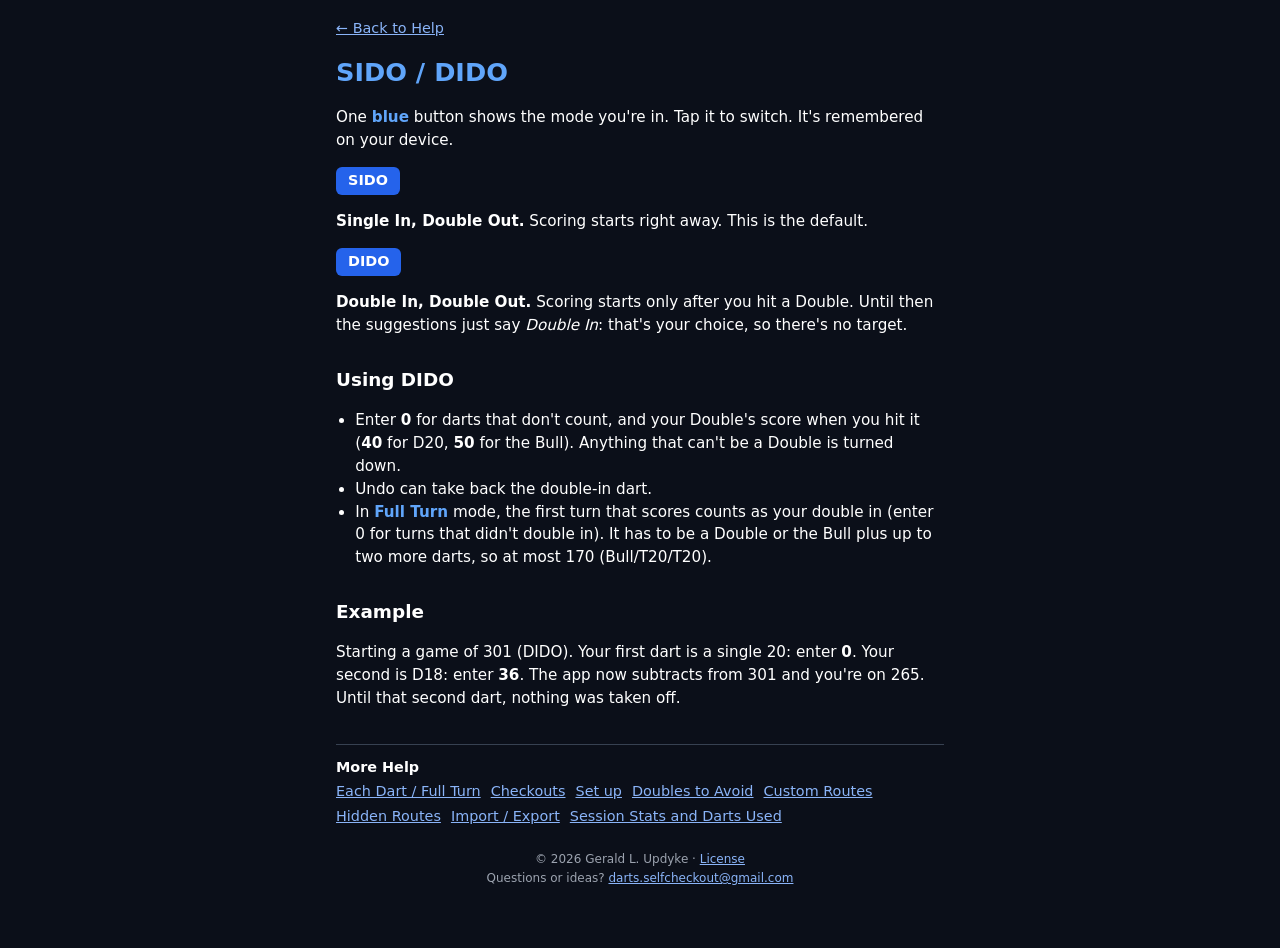
<file: help/sido-dido.html>
<!doctype html>
<html lang="en">
<head>
<meta charset="utf-8">
<meta name="viewport" content="width=device-width, initial-scale=1">
<title>SIDO / DIDO · Self Checkout Help</title>
<link rel="stylesheet" href="help.css">
<script src="help.js"></script>
</head>
<body>
<main>
<a class="back" href="../?help">← Back to Help</a>
<h1>SIDO / DIDO</h1>

<p>One <span class="blue">blue</span> button shows the mode you're in. Tap it to switch. It's remembered on your device.</p>
<p><span class="btn">SIDO</span></p>
<p><strong>Single In, Double Out.</strong> Scoring starts right away. This is the default.</p>
<p><span class="btn">DIDO</span></p>
<p><strong>Double In, Double Out.</strong> Scoring starts only after you hit a Double. Until then the suggestions just say <em>Double In</em>: that's your choice, so there's no target.</p>
<h2>Using DIDO</h2>
<ul>
<li>Enter <strong>0</strong> for darts that don't count, and your Double's score when you hit it (<strong>40</strong> for D20, <strong>50</strong> for the Bull). Anything that can't be a Double is turned down.</li>
<li>Undo can take back the double-in dart.</li>
<li>In <span class="blue">Full Turn</span> mode, the first turn that scores counts as your double in (enter 0 for turns that didn't double in). It has to be a Double or the Bull plus up to two more darts, so at most 170 (Bull/T20/T20).</li>
</ul>
<h2>Example</h2>
<p>Starting a game of 301 (DIDO). Your first dart is a single 20: enter <strong>0</strong>. Your second is D18: enter <strong>36</strong>. The app now subtracts from 301 and you're on 265. Until that second dart, nothing was taken off.</p>

<div class="more"><strong>More Help</strong><br><a href="each-dart-full-turn.html">Each Dart / Full Turn</a><a href="checkouts.html">Checkouts</a><a href="set-up.html">Set up</a><a href="doubles-to-avoid.html">Doubles to Avoid</a><a href="custom-routes.html">Custom Routes</a><a href="hidden-routes.html">Hidden Routes</a><a href="import-export.html">Import / Export</a><a href="session-stats.html">Session Stats and Darts Used</a></div>
<p class="foot">© 2026 Gerald L. Updyke · <a href="license.txt">License</a><br>Questions or ideas? <a href="mailto:darts.selfcheckout@gmail.com">darts.selfcheckout@gmail.com</a></p>
</main>
</body>
</html>
</file>
<file: help/help.css>
/* Self Checkout's Help detail pages: static, one stylesheet. Same blues and amber as the app. */
:root { --bg:#fff; --fg:#111827; --muted:#6b7280; --blue:#2563eb; --link:#1a5fb4; --amber:#d97706; --line:#d1d5db; --box:#f3f4f6; --btn:#2563eb; }
:root.dark { --bg:#0b0f19; --fg:#fff; --muted:#9ca3af; --blue:#60a5fa; --link:#8ab4f8; --amber:#fbbf24; --line:#374151; --box:#161c2b; --btn:#2563eb; }
* { box-sizing:border-box; }
body { margin:0; background:var(--bg); color:var(--fg); font:16px/1.5 system-ui,-apple-system,"Segoe UI",Roboto,sans-serif; }
main { max-width:40rem; margin:0 auto; padding:16px 16px 48px; }
a { color:var(--link); }
.back { display:inline-block; margin-bottom:8px; font-size:.9rem; }
h1 { font-size:1.6rem; margin:.2em 0 .6em; color:var(--blue); }
h2 { font-size:1.15rem; margin:1.6em 0 .4em; }
p, li { font-size:.95rem; }
ul { padding-left:1.2em; }
.blue { color:var(--blue); font-weight:600; }
.amber { color:var(--amber); font-weight:600; }
.why { border-left:4px solid var(--blue); padding:.1em 0 .1em 12px; margin:1em 0; }
/* A picture of the app's routes box, with the rows as the app shows them */
.ex { background:var(--box); border:1px solid var(--line); border-radius:8px; padding:10px 14px; margin:12px 0; font-family:ui-monospace,Menlo,Consolas,monospace; font-size:1rem; font-weight:600; }
.ex .cap { display:block; font:600 .8rem system-ui,sans-serif; color:var(--muted); margin-bottom:4px; }
.ex .h { display:block; font:600 1.05rem system-ui,sans-serif; color:var(--blue); margin-top:6px; }
.ex .h.u { text-decoration:underline; text-underline-offset:4px; }
.ex .b { color:var(--blue); }
.ex .a { color:var(--amber); }
.ex .note { display:block; font:400 .8rem system-ui,sans-serif; color:var(--muted); }
.btn { display:inline-block; min-width:64px; padding:3px 12px; border-radius:6px; background:var(--btn); color:#fff; font-weight:700; font-size:.9rem; text-align:center; }
.more { margin-top:2.4em; border-top:1px solid var(--line); padding-top:12px; font-size:.9rem; }
.more a { display:inline-block; margin:2px 10px 2px 0; }
/* The app's round gray icon buttons (clipboard, Settings), as a picture inline */
.ic { display:inline-flex; align-items:center; justify-content:center; width:28px; height:28px; border:2px solid #9ca3af; border-radius:50%; vertical-align:middle; color:#4b5563; }
:root.dark .ic { color:#d1d5db; }
.foot { margin-top:20px; font-size:.75rem; line-height:1.6; text-align:center; color:var(--muted); }
/* Heading icons, as Help shows them next to Doubles to Avoid, Custom Routes and Hidden Routes */
h1 .hi { vertical-align:-3px; margin-right:8px; }
h1 .hi.ban { color:#dc2626; }
h1 .hi.star { color:var(--fg); }
h1 .hi.eye { color:#6b7280; }
:root.dark h1 .hi.ban { color:#ef4444; }
:root.dark h1 .hi.eye { color:#9ca3af; }
h1 .hi.target { color:var(--fg); }
h1 .hi.check { color:#16a34a; }
:root.dark h1 .hi.check { color:#22c55e; }

/* Color themes (Settings > Theme), set by help.js as <html data-theme>: same colors as the app's (src/index.css) */
html[data-theme="red"] { --bg:hsl(0 30% 97%); --fg:hsl(0, 10%, 12%); --muted:hsl(0, 10%, 47%); --blue:hsl(0, 48%, 45%); --link:hsl(0, 48%, 37%); --btn:hsl(0, 48%, 45%); --line:hsl(0, 10%, 84%); --box:hsl(0 24% 94%); }
html[data-theme="red"].dark { --bg:hsl(0 14% 7%); --fg:#fff; --muted:hsl(0, 10%, 65%); --blue:hsl(0, 48%, 64%); --link:hsl(0, 48%, 75%); --btn:hsl(0, 48%, 54%); --line:hsl(0, 10%, 28%); --box:hsl(0 10% 15%); }
html[data-theme="tan"] { --bg:hsl(38 38% 88%); --fg:hsl(36, 16%, 12%); --muted:hsl(36, 16%, 47%); --blue:hsl(36, 48%, 45%); --link:hsl(36, 48%, 37%); --btn:hsl(36, 48%, 45%); --line:hsl(36, 16%, 84%); --box:hsl(38 30% 82%); }
html[data-theme="tan"].dark { --bg:hsl(36 16% 9%); --fg:#fff; --muted:hsl(36, 16%, 65%); --blue:hsl(36, 48%, 64%); --link:hsl(36, 48%, 75%); --btn:hsl(36, 48%, 54%); --line:hsl(36, 16%, 28%); --box:hsl(36 11% 17%); }
html[data-theme="purple"] { --bg:hsl(270 40% 97%); --fg:hsl(270, 12%, 12%); --muted:hsl(270, 12%, 47%); --blue:hsl(270, 48%, 32%); --link:hsl(270, 48%, 37%); --btn:hsl(270, 48%, 32%); --line:hsl(270, 12%, 84%); --box:hsl(270 30% 94%); }
html[data-theme="purple"].dark { --bg:hsl(270 18% 8%); --fg:#fff; --muted:hsl(270, 12%, 65%); --blue:hsl(270, 48%, 72%); --link:hsl(270, 48%, 75%); --btn:hsl(270, 48%, 32%); --line:hsl(270, 12%, 28%); --box:hsl(270 12% 16%); }
html[data-theme="pink"] { --bg:hsl(330 55% 96%); --fg:hsl(330, 12%, 12%); --muted:hsl(330, 12%, 47%); --blue:hsl(330, 48%, 45%); --link:hsl(330, 48%, 37%); --btn:hsl(330, 48%, 45%); --line:hsl(330, 12%, 84%); --box:hsl(330 40% 92%); }
html[data-theme="pink"].dark { --bg:hsl(330 16% 8%); --fg:#fff; --muted:hsl(330, 12%, 65%); --blue:hsl(330, 48%, 64%); --link:hsl(330, 48%, 75%); --btn:hsl(330, 48%, 54%); --line:hsl(330, 12%, 28%); --box:hsl(330 11% 16%); }
html[data-theme="green"] { --bg:hsl(125 25% 94%); --fg:hsl(125, 10%, 12%); --muted:hsl(125, 10%, 47%); --blue:hsl(125, 55%, 22%); --link:hsl(125, 55%, 17%); --btn:hsl(125, 55%, 22%); --line:hsl(125, 10%, 84%); --box:hsl(125 20% 90%); }
html[data-theme="green"].dark { --bg:hsl(125 18% 6%); --fg:#fff; --muted:hsl(125, 10%, 65%); --blue:hsl(125, 55%, 52%); --link:hsl(125, 55%, 62%); --btn:hsl(125, 55%, 22%); --line:hsl(125, 10%, 28%); --box:hsl(125 12% 14%); }
html[data-theme="slate"] { --bg:hsl(215 20% 95%); --fg:hsl(215, 14%, 12%); --muted:hsl(215, 14%, 47%); --blue:hsl(215, 22%, 45%); --link:hsl(215, 22%, 37%); --btn:hsl(215, 22%, 45%); --line:hsl(215, 14%, 84%); --box:hsl(215 18% 90%); }
html[data-theme="slate"].dark { --bg:hsl(215 16% 9%); --fg:#fff; --muted:hsl(215, 14%, 65%); --blue:hsl(215, 22%, 64%); --link:hsl(215, 22%, 75%); --btn:hsl(215, 22%, 54%); --line:hsl(215, 14%, 28%); --box:hsl(215 12% 17%); }
html[data-theme="seafoam"] { --bg:hsl(155 45% 94%); --fg:hsl(155, 12%, 12%); --muted:hsl(155, 12%, 47%); --blue:hsl(155, 48%, 33%); --link:hsl(155, 48%, 27%); --btn:hsl(155, 48%, 33%); --line:hsl(155, 12%, 84%); --box:hsl(155 35% 89%); }
html[data-theme="seafoam"].dark { --bg:hsl(155 18% 7%); --fg:#fff; --muted:hsl(155, 12%, 65%); --blue:hsl(155, 48%, 64%); --link:hsl(155, 48%, 74%); --btn:hsl(155, 48%, 42%); --line:hsl(155, 12%, 28%); --box:hsl(155 11% 15%); }
</file>
